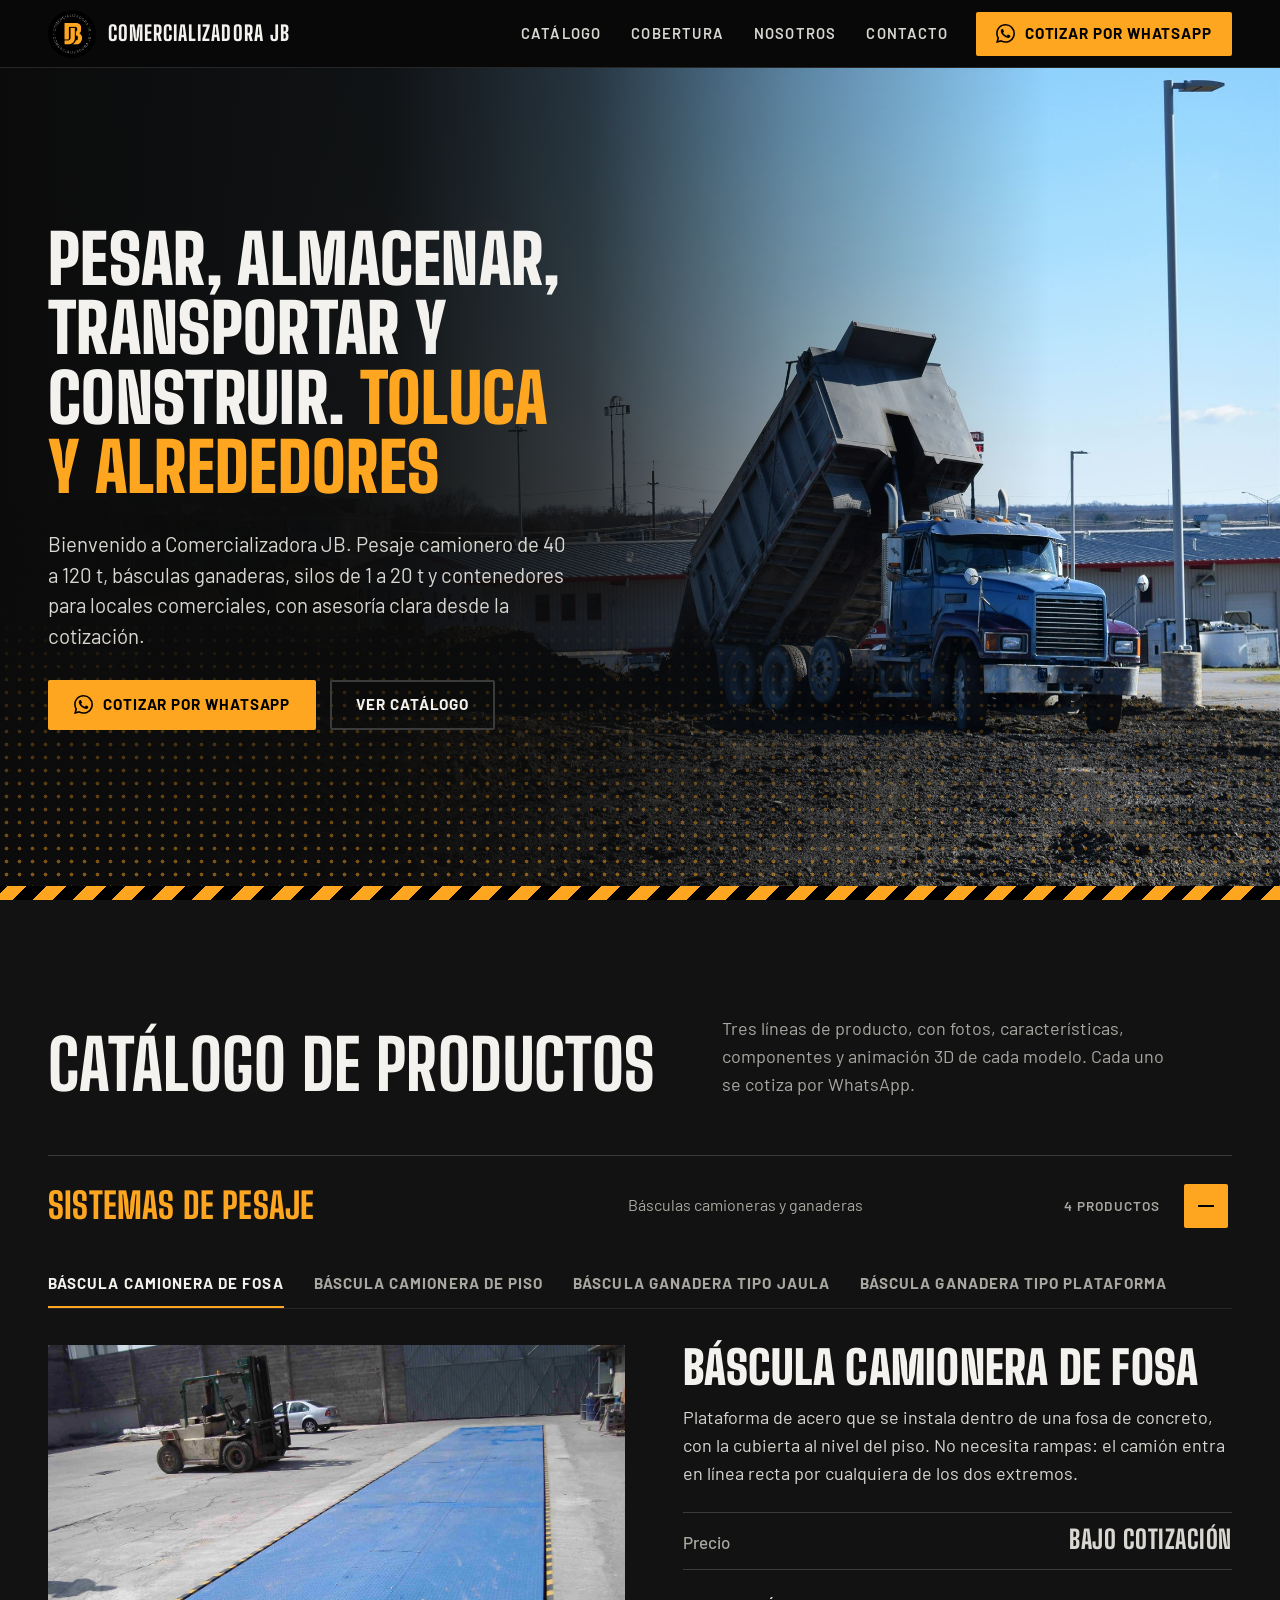
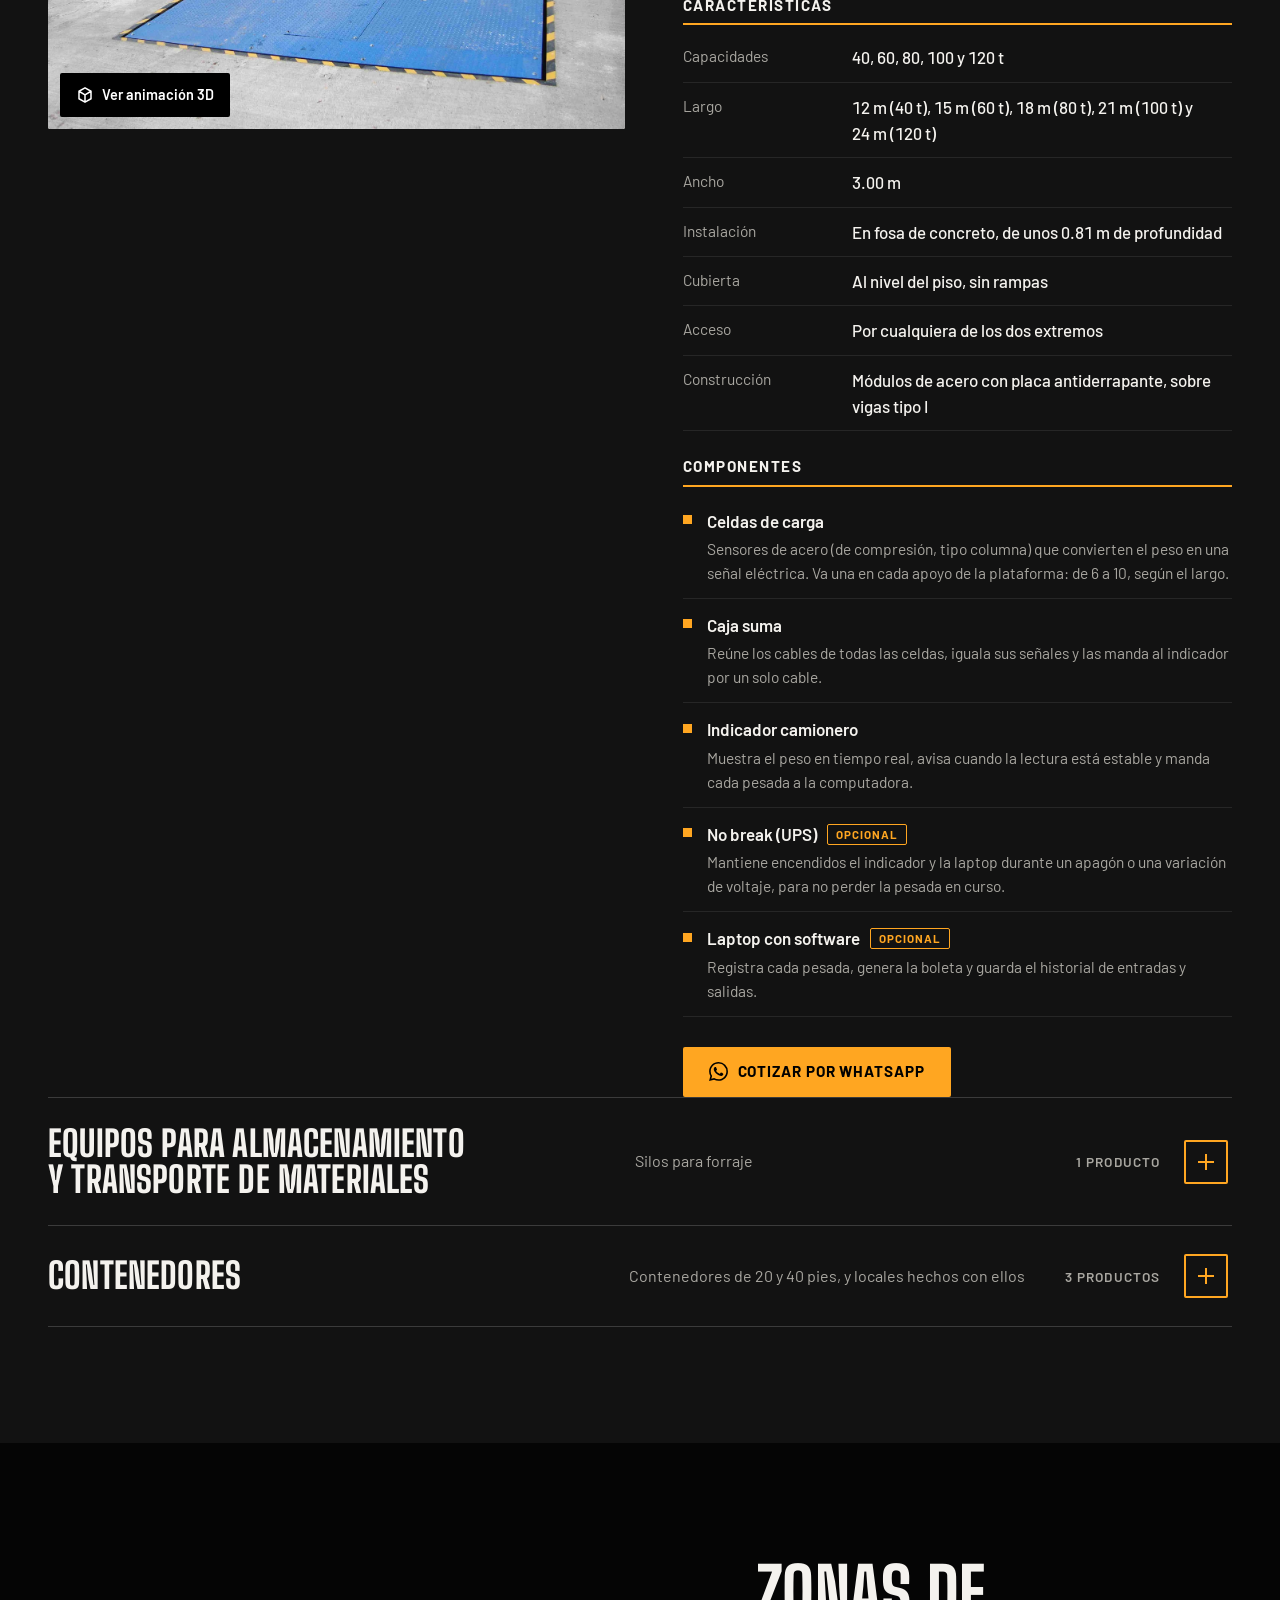
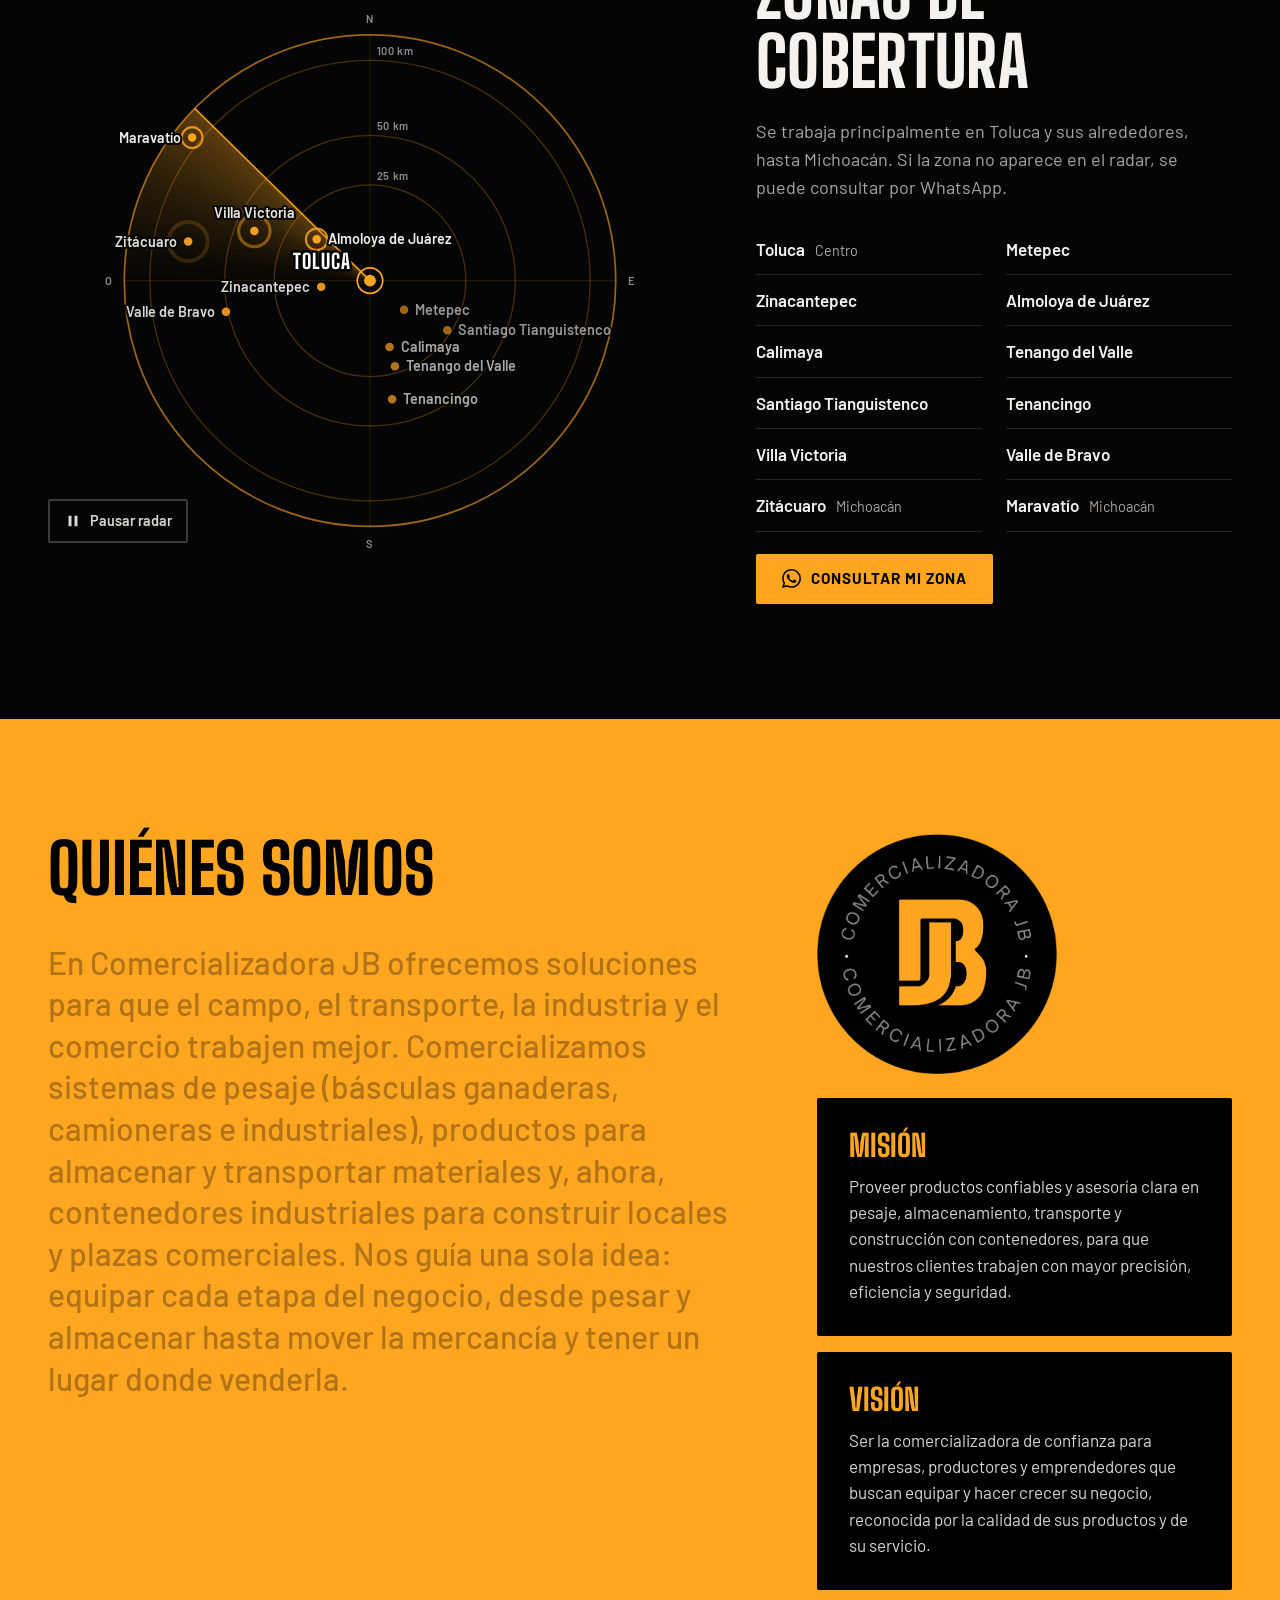
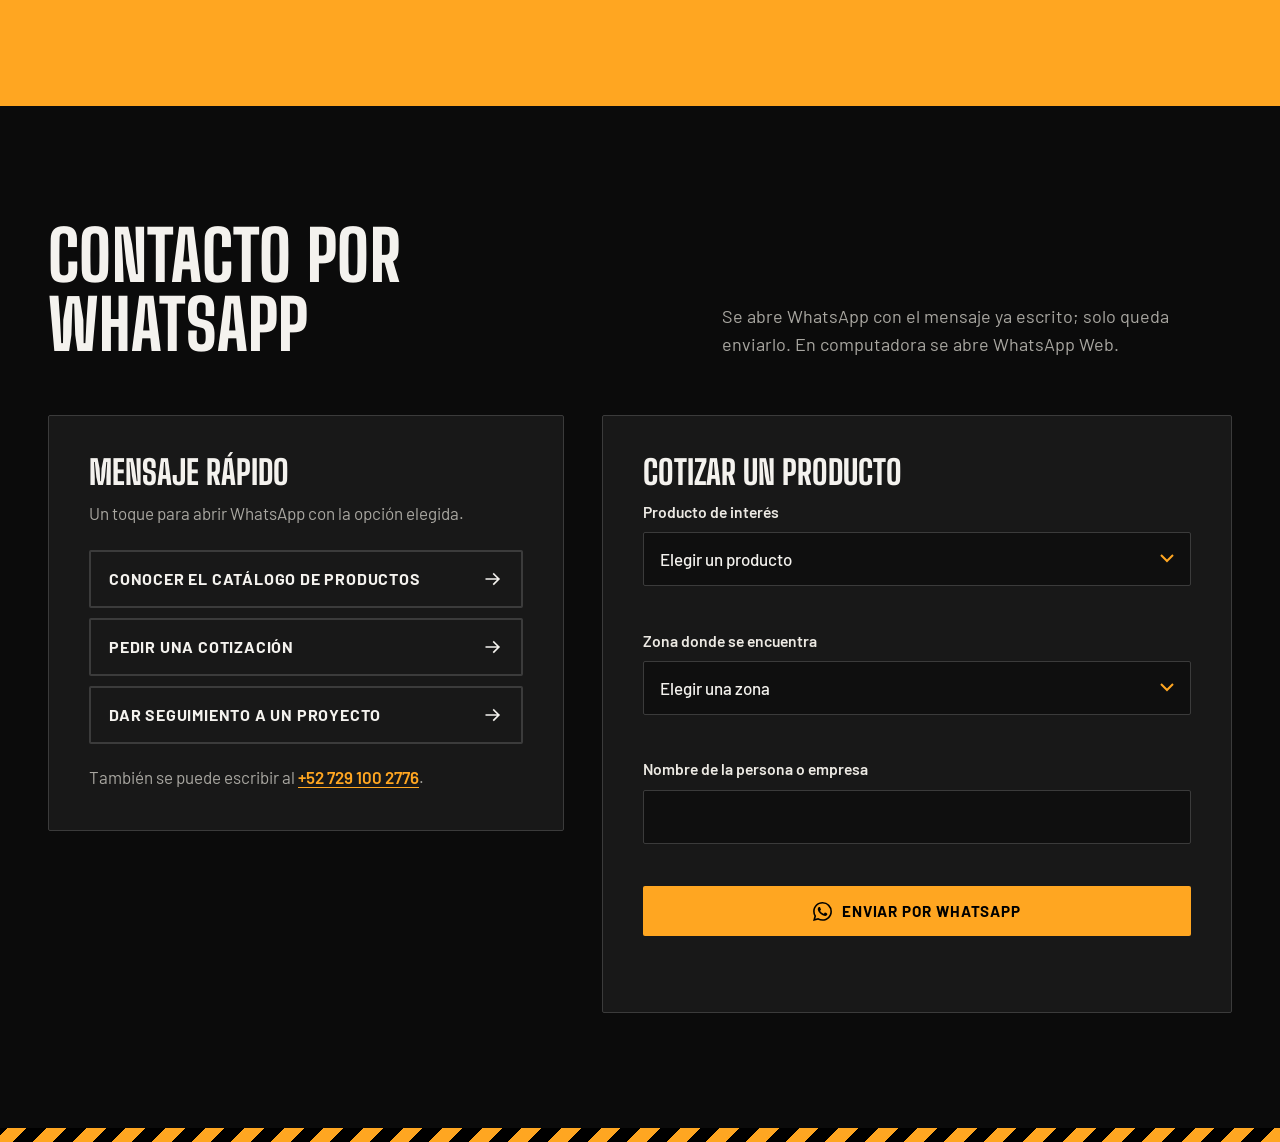
<file: index.html>
<!doctype html>
<html lang="es">
<head>
<meta charset="utf-8">
<meta name="viewport" content="width=device-width, initial-scale=1">
<title>Comercializadora JB: pesar, almacenar, transportar y construir en Toluca</title>
<meta name="description" content="Básculas camioneras y ganaderas, silos para forraje y contenedores para locales comerciales en Toluca y alrededores. Cotización por WhatsApp.">
<meta name="theme-color" content="#000000">
<meta property="og:type" content="website">
<meta property="og:title" content="Comercializadora JB: pesar, almacenar, transportar y construir en Toluca">
<meta property="og:description" content="Pesar, almacenar, transportar y construir en Toluca y alrededores: pesaje camionero de 40 a 120 t, básculas ganaderas, silos de 1 a 20 t y contenedores para locales comerciales.">
<link rel="icon" type="image/png" href="imagenes/favicon.png">
<link rel="apple-touch-icon" href="imagenes/apple-touch-icon.png">
<link rel="stylesheet" href="style.css">
</head>
<body>

<!-- Íconos del sitio: WhatsApp es el ícono oficial (Simple Icons); el resto son trazos propios de 2 px -->
<svg width="0" height="0" style="position:absolute" aria-hidden="true" focusable="false">
  <symbol id="i-wa" viewBox="0 0 24 24"><path fill="currentColor" d="M17.472 14.382c-.297-.149-1.758-.867-2.03-.967-.273-.099-.471-.148-.67.15-.197.297-.767.966-.94 1.164-.173.199-.347.223-.644.075-.297-.15-1.255-.463-2.39-1.475-.883-.788-1.48-1.761-1.653-2.059-.173-.297-.018-.458.13-.606.134-.133.298-.347.446-.52.149-.174.198-.298.298-.497.099-.198.05-.371-.025-.52-.075-.149-.669-1.612-.916-2.207-.242-.579-.487-.5-.669-.51-.173-.008-.371-.01-.57-.01-.198 0-.52.074-.792.372-.272.297-1.04 1.016-1.04 2.479 0 1.462 1.065 2.875 1.213 3.074.149.198 2.096 3.2 5.077 4.487.709.306 1.262.489 1.694.625.712.227 1.36.195 1.871.118.571-.085 1.758-.719 2.006-1.413.248-.694.248-1.289.173-1.413-.074-.124-.272-.198-.57-.347m-5.421 7.403h-.004a9.87 9.87 0 01-5.031-1.378l-.361-.214-3.741.982.998-3.648-.235-.374a9.86 9.86 0 01-1.51-5.26c.001-5.45 4.436-9.884 9.888-9.884 2.64 0 5.122 1.03 6.988 2.898a9.825 9.825 0 012.893 6.994c-.003 5.45-4.437 9.884-9.885 9.884m8.413-18.297A11.815 11.815 0 0012.05 0C5.495 0 .16 5.335.157 11.892c0 2.096.547 4.142 1.588 5.945L.057 24l6.305-1.654a11.882 11.882 0 005.683 1.448h.005c6.554 0 11.89-5.335 11.893-11.893a11.821 11.821 0 00-3.48-8.413Z"/></symbol>
  <symbol id="i-flecha" viewBox="0 0 24 24"><path fill="none" stroke="currentColor" stroke-width="2" stroke-linecap="square" d="M4 12h15M13 6l6 6-6 6"/></symbol>
  <symbol id="i-cubo" viewBox="0 0 24 24"><path fill="none" stroke="currentColor" stroke-width="2" stroke-linejoin="round" d="M12 2.5 20 7v10l-8 4.5L4 17V7l8-4.5ZM12 11.8 20 7M12 11.8V21.5M12 11.8 4 7"/></symbol>
  <symbol id="i-foto" viewBox="0 0 24 24"><path fill="none" stroke="currentColor" stroke-width="2" stroke-linejoin="round" d="M3 5h18v14H3V5ZM3 16.5l5-5 4 4 3-3 6 6"/><circle cx="16.5" cy="9.5" r="1.5" fill="currentColor"/></symbol>
  <symbol id="i-pantalla" viewBox="0 0 24 24"><path fill="none" stroke="currentColor" stroke-width="2" stroke-linecap="square" d="M4 9V4h5M20 9V4h-5M4 15v5h5M20 15v5h-5"/></symbol>
  <symbol id="i-pausa" viewBox="0 0 24 24"><path fill="currentColor" d="M6 5h4v14H6zM14 5h4v14h-4z"/></symbol>
  <symbol id="i-play" viewBox="0 0 24 24"><path fill="currentColor" d="M7 4.5v15l12-7.5-12-7.5Z"/></symbol>
</svg>

<a class="skip" href="#contenido">Saltar al contenido</a>

<header class="site-header" id="inicio-barra">
  <div class="header-in">
    <a class="brand" href="#inicio" aria-label="Comercializadora JB, ir al inicio">
      <img src="imagenes/logo.png" alt="" width="48" height="48">
      <span>Comercializadora JB</span>
    </a>
    <nav class="nav" id="nav" aria-label="Principal">
      <a href="#catalogo">Catálogo</a>
      <a href="#cobertura">Cobertura</a>
      <a href="#nosotros">Nosotros</a>
      <a href="#contacto">Contacto</a>
    </nav>
    <a class="btn btn--primary btn--header" data-wa="Hola, me interesa una cotización." href="https://wa.me/527291002776" aria-label="Cotizar por WhatsApp">
      <svg class="icon" aria-hidden="true"><use href="#i-wa"/></svg>
      <span class="btn__largo">Cotizar por WhatsApp</span><span class="btn__corto">WhatsApp</span>
    </a>
    <button class="menu-btn" id="menu-btn" type="button" aria-expanded="false" aria-controls="nav" aria-label="Abrir menú">
      <span></span><span></span><span></span>
    </button>
  </div>
</header>

<main id="contenido">

  <!-- 1. INICIO -->
  <section class="hero" id="inicio" aria-labelledby="t-inicio">
    <!-- Foto de fondo (camión de volteo descargando tierra, volteada en espejo) con degradado negro a la izquierda -->
    <div class="hero__fondo" aria-hidden="true">
      <img src="imagenes/portada-camion.jpg" srcset="imagenes/portada-camion-1200.jpg 1200w, imagenes/portada-camion.jpg 2400w"
           sizes="100vw" width="2400" height="1600" alt="" fetchpriority="high">
    </div>
    <div class="wrap hero__in">
      <div class="hero__copy">
        <h1 id="t-inicio" data-enter style="--i:0">Pesar, almacenar, transportar y construir. <span class="acento">Toluca y alrededores</span></h1>
        <p class="hero__lead" data-enter style="--i:1">Bienvenido a Comercializadora JB. Pesaje camionero de 40 a 120 t, básculas ganaderas, silos de 1 a 20 t y contenedores para locales comerciales, con asesoría clara desde la cotización.</p>
        <div class="hero__acciones" data-enter style="--i:2">
          <a class="btn btn--primary" data-wa="Hola, me interesa una cotización." href="https://wa.me/527291002776">
            <svg class="icon" aria-hidden="true"><use href="#i-wa"/></svg>Cotizar por WhatsApp
          </a>
          <a class="btn btn--ghost" href="#catalogo">Ver catálogo</a>
        </div>
      </div>
    </div>
  </section>
  <div class="hazard" aria-hidden="true"></div>

  <!-- 2. CATÁLOGO -->
  <section class="sec catalogo" id="catalogo" aria-labelledby="t-catalogo">
    <div class="wrap">
      <div class="sec__head">
        <h2 id="t-catalogo">Catálogo de productos</h2>
        <p>Tres líneas de producto, con fotos, características, componentes y animación 3D de cada modelo. Cada uno se cotiza por WhatsApp.</p>
      </div>
      <div class="acc-list" id="catalogo-lista"></div>
      <noscript><p class="aviso">El catálogo necesita JavaScript. Para ver los productos o cotizar, escribir por WhatsApp al <a href="https://wa.me/527291002776">+52 729 100 2776</a>.</p></noscript>
    </div>
  </section>

  <!-- 3. COBERTURA -->
  <section class="sec cobertura" id="cobertura" aria-labelledby="t-cobertura">
    <div class="wrap cobertura__grid">
      <div class="cobertura__radar">
        <svg id="radar" class="radar" viewBox="-380 -310 760 620" role="img"
             aria-label="Radar de cobertura con Toluca al centro y las zonas que se atienden alrededor"></svg>
        <button class="chip chip--ink" id="radar-pausa" type="button" aria-pressed="false">
          <svg class="icon" aria-hidden="true"><use href="#i-pausa"/></svg><span>Pausar radar</span>
        </button>
      </div>
      <div class="cobertura__texto">
        <h2 id="t-cobertura">Zonas de cobertura</h2>
        <p>Se trabaja principalmente en Toluca y sus alrededores, hasta Michoacán. Si la zona no aparece en el radar, se puede consultar por WhatsApp.</p>
        <ul class="zonas" id="zonas-lista"></ul>
        <a class="btn btn--primary" data-wa="Hola, quiero consultar si atienden mi zona." href="https://wa.me/527291002776">
          <svg class="icon" aria-hidden="true"><use href="#i-wa"/></svg>Consultar mi zona
        </a>
      </div>
    </div>
  </section>

  <!-- 4. QUIÉNES SOMOS -->
  <section class="sec nosotros" id="nosotros" aria-labelledby="t-nosotros">
    <div class="wrap nosotros__grid">
      <div class="nosotros__principal">
        <h2 id="t-nosotros">Quiénes somos</h2>
        <p class="statement" id="statement">En Comercializadora JB ofrecemos soluciones para que el campo, el transporte, la industria y el comercio trabajen mejor. Comercializamos sistemas de pesaje (básculas ganaderas, camioneras e industriales), productos para almacenar y transportar materiales y, ahora, contenedores industriales para construir locales y plazas comerciales. Nos guía una sola idea: equipar cada etapa del negocio, desde pesar y almacenar hasta mover la mercancía y tener un lugar donde venderla.</p>
      </div>
      <div class="nosotros__lateral">
        <img class="nosotros__logo" src="imagenes/logo.png" width="641" height="641" loading="lazy" alt="Logotipo de Comercializadora JB: círculo negro con las letras J y B en naranja">
        <div class="mv">
          <h3>Misión</h3>
          <p>Proveer productos confiables y asesoría clara en pesaje, almacenamiento, transporte y construcción con contenedores, para que nuestros clientes trabajen con mayor precisión, eficiencia y seguridad.</p>
        </div>
        <div class="mv">
          <h3>Visión</h3>
          <p>Ser la comercializadora de confianza para empresas, productores y emprendedores que buscan equipar y hacer crecer su negocio, reconocida por la calidad de sus productos y de su servicio.</p>
        </div>
      </div>
    </div>
  </section>

  <!-- 5. CONTACTO -->
  <section class="sec contacto" id="contacto" aria-labelledby="t-contacto">
    <div class="wrap">
      <div class="sec__head">
        <h2 id="t-contacto">Contacto por WhatsApp</h2>
        <p>Se abre WhatsApp con el mensaje ya escrito; solo queda enviarlo. En computadora se abre WhatsApp Web.</p>
      </div>
      <div class="contacto__grid">
        <div class="panel panel--rapido">
          <h3>Mensaje rápido</h3>
          <p>Un toque para abrir WhatsApp con la opción elegida.</p>
          <div class="rapidos" id="rapidos"></div>
          <p class="numero">También se puede escribir al <a data-wa="" href="https://wa.me/527291002776">+52 729 100 2776</a>.</p>
        </div>
        <form class="panel panel--form" id="form-contacto" novalidate>
          <h3>Cotizar un producto</h3>
          <div class="field">
            <label for="f-producto">Producto de interés</label>
            <select id="f-producto" name="producto" required aria-describedby="e-producto"></select>
            <p class="error" id="e-producto" aria-live="polite"></p>
          </div>
          <div class="field">
            <label for="f-zona">Zona donde se encuentra</label>
            <select id="f-zona" name="zona" required aria-describedby="e-zona"></select>
            <p class="error" id="e-zona" aria-live="polite"></p>
          </div>
          <div class="field">
            <label for="f-nombre">Nombre de la persona o empresa</label>
            <input id="f-nombre" name="nombre" type="text" autocomplete="name" required aria-describedby="e-nombre">
            <p class="error" id="e-nombre" aria-live="polite"></p>
          </div>
          <button class="btn btn--primary btn--bloque" type="submit">
            <svg class="icon" aria-hidden="true"><use href="#i-wa"/></svg>Enviar por WhatsApp
          </button>
          <p class="form-estado" id="form-estado" role="status" aria-live="polite"></p>
        </form>
      </div>
    </div>
  </section>
  <div class="hazard" aria-hidden="true"></div>
</main>

<!-- Visor de pantalla completa para las animaciones 3D -->
<dialog class="visor" id="visor" aria-labelledby="visor-titulo">
  <div class="visor__barra">
    <p class="visor__titulo" id="visor-titulo"></p>
    <button class="chip chip--claro" id="visor-cerrar" type="button">Cerrar</button>
  </div>
  <iframe class="visor__frame" id="visor-frame" title="Animación 3D en pantalla completa" allow="fullscreen"></iframe>
</dialog>

<script src="data/sitio.js"></script>
<script src="data/productos.js"></script>
<script src="script.js"></script>
</body>
</html>
</file>
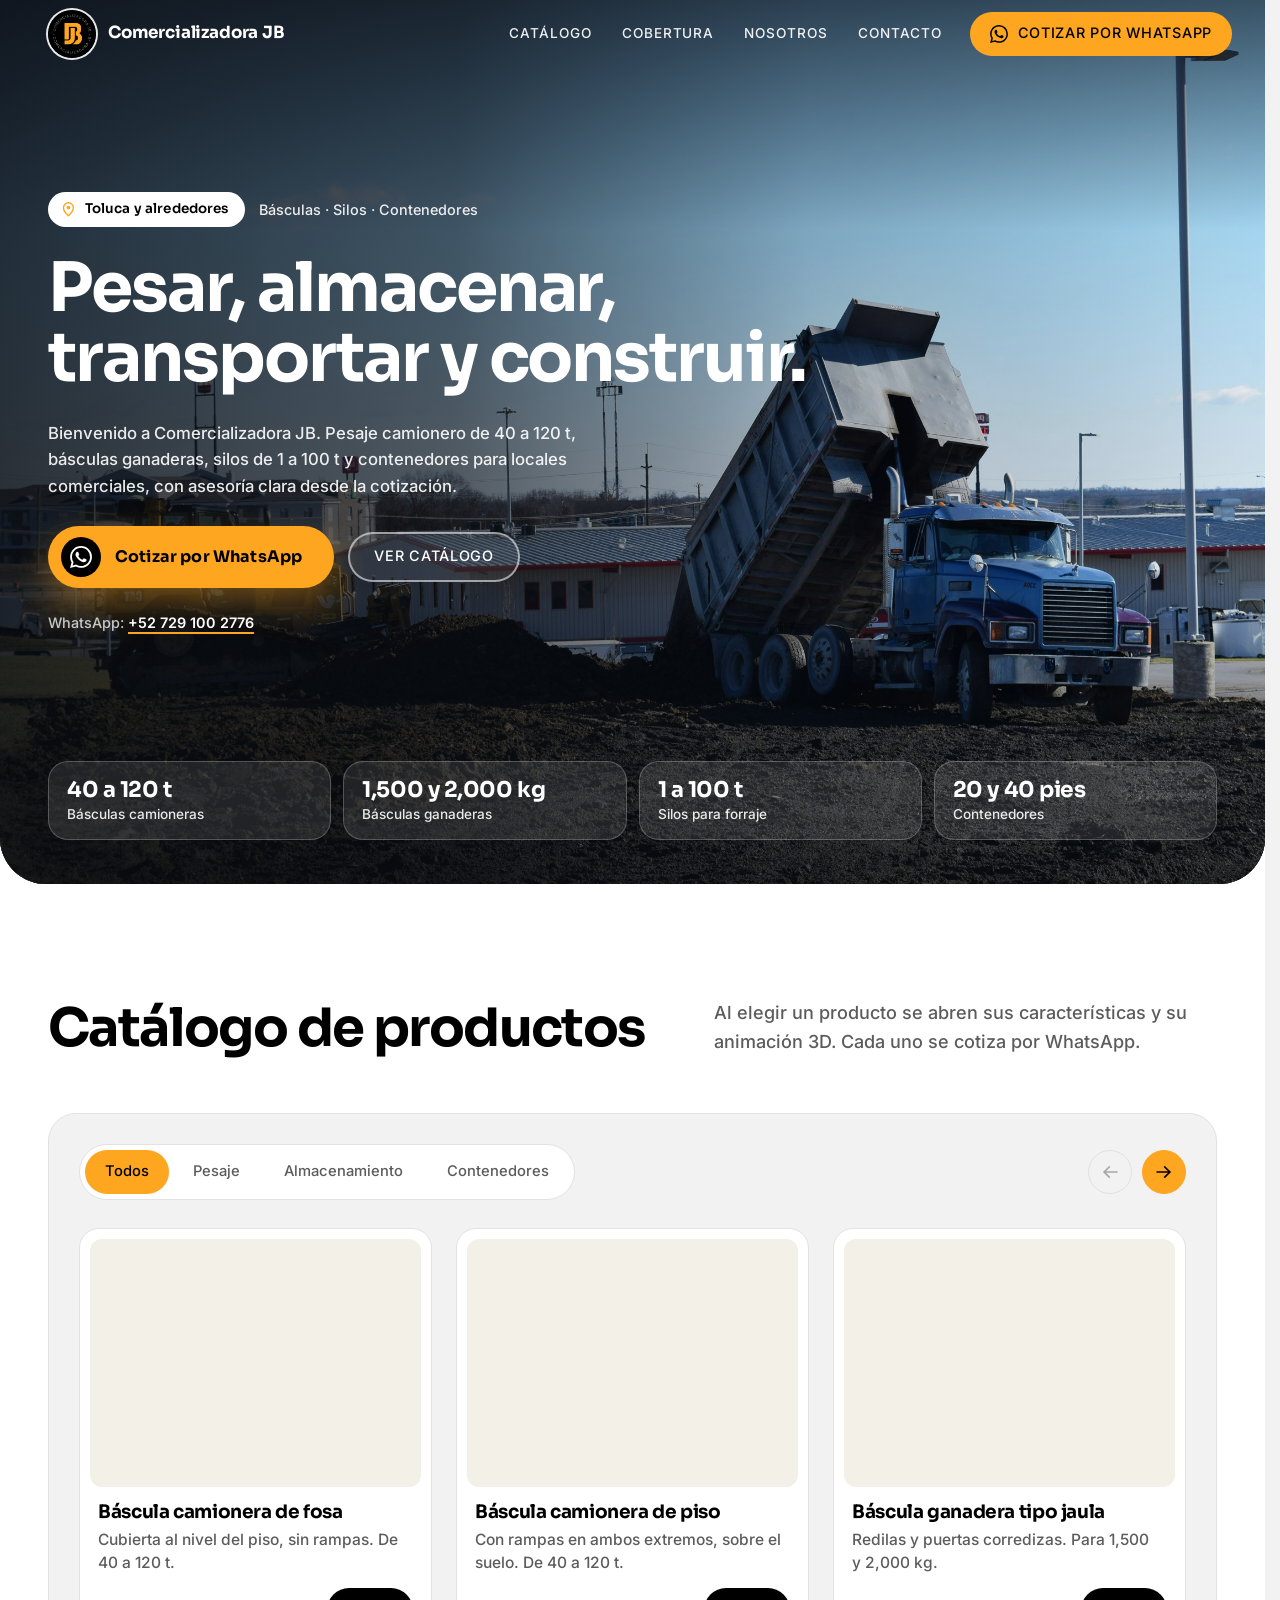
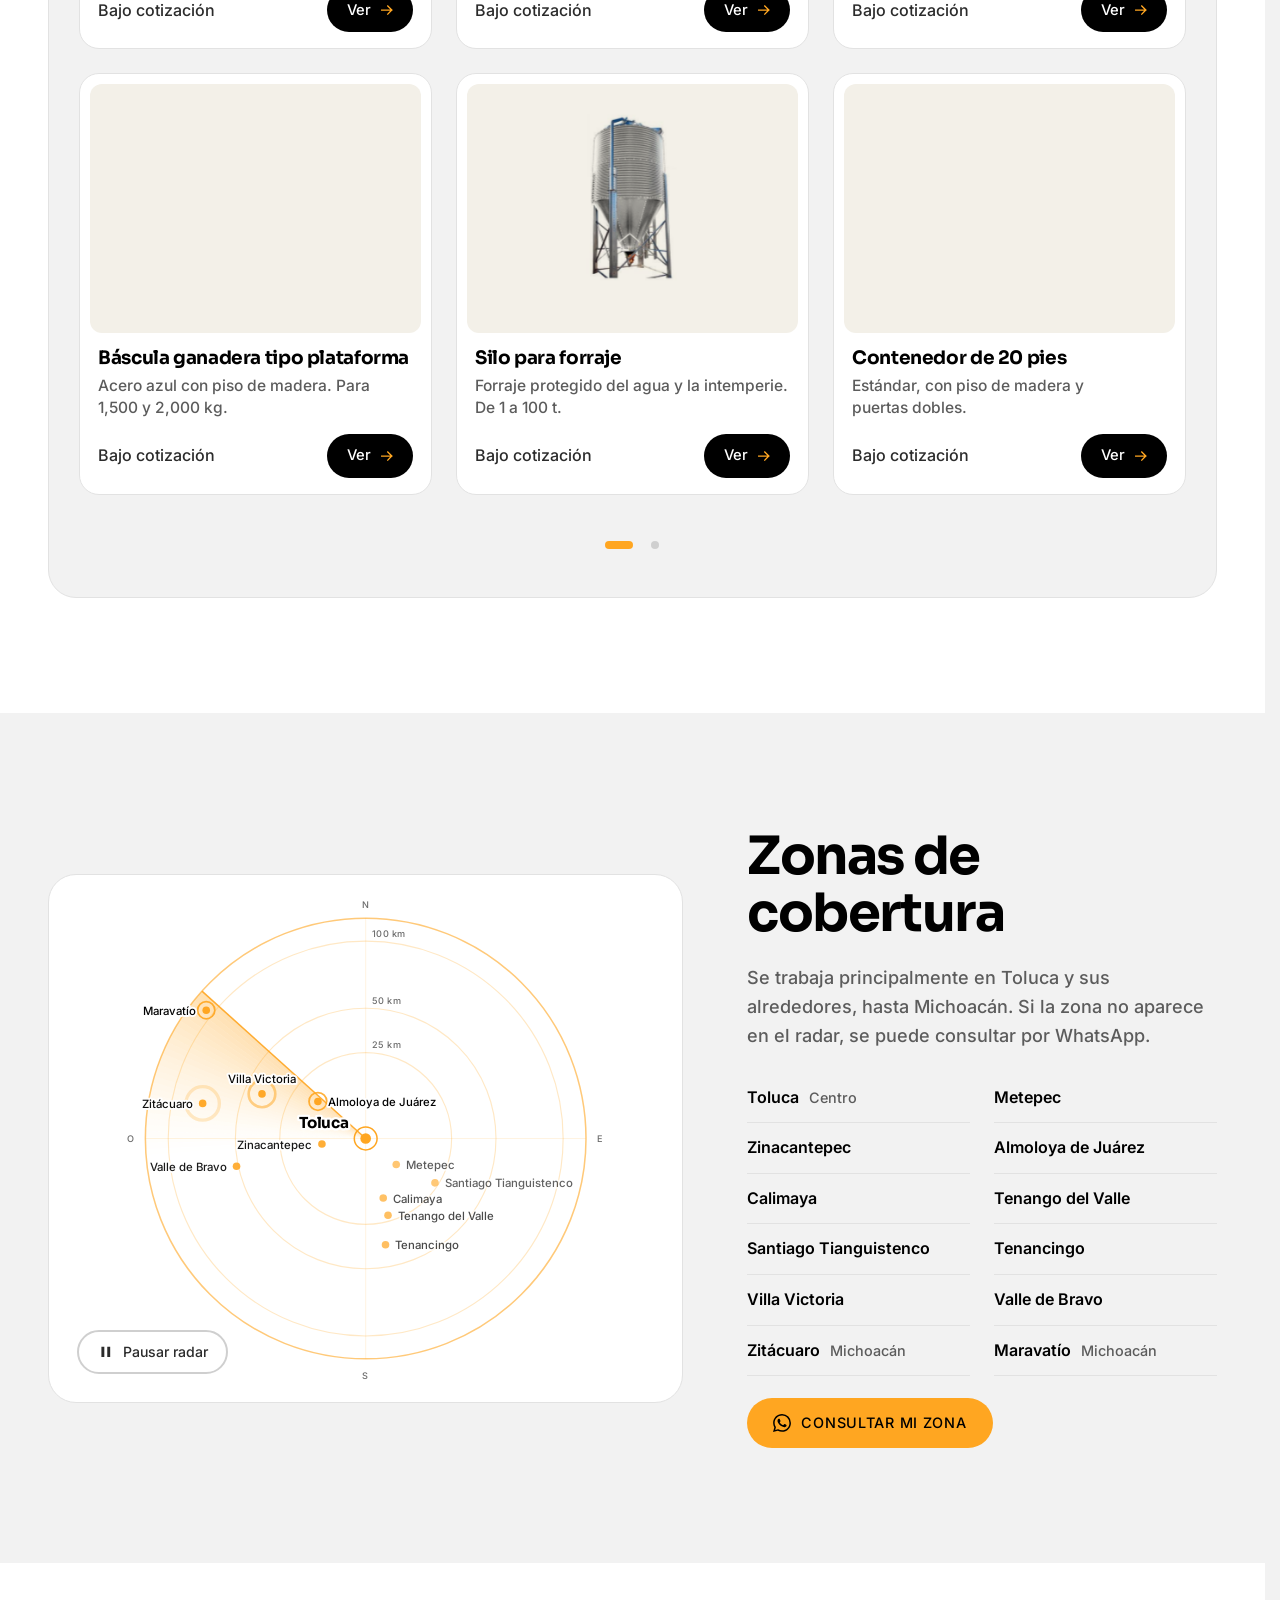
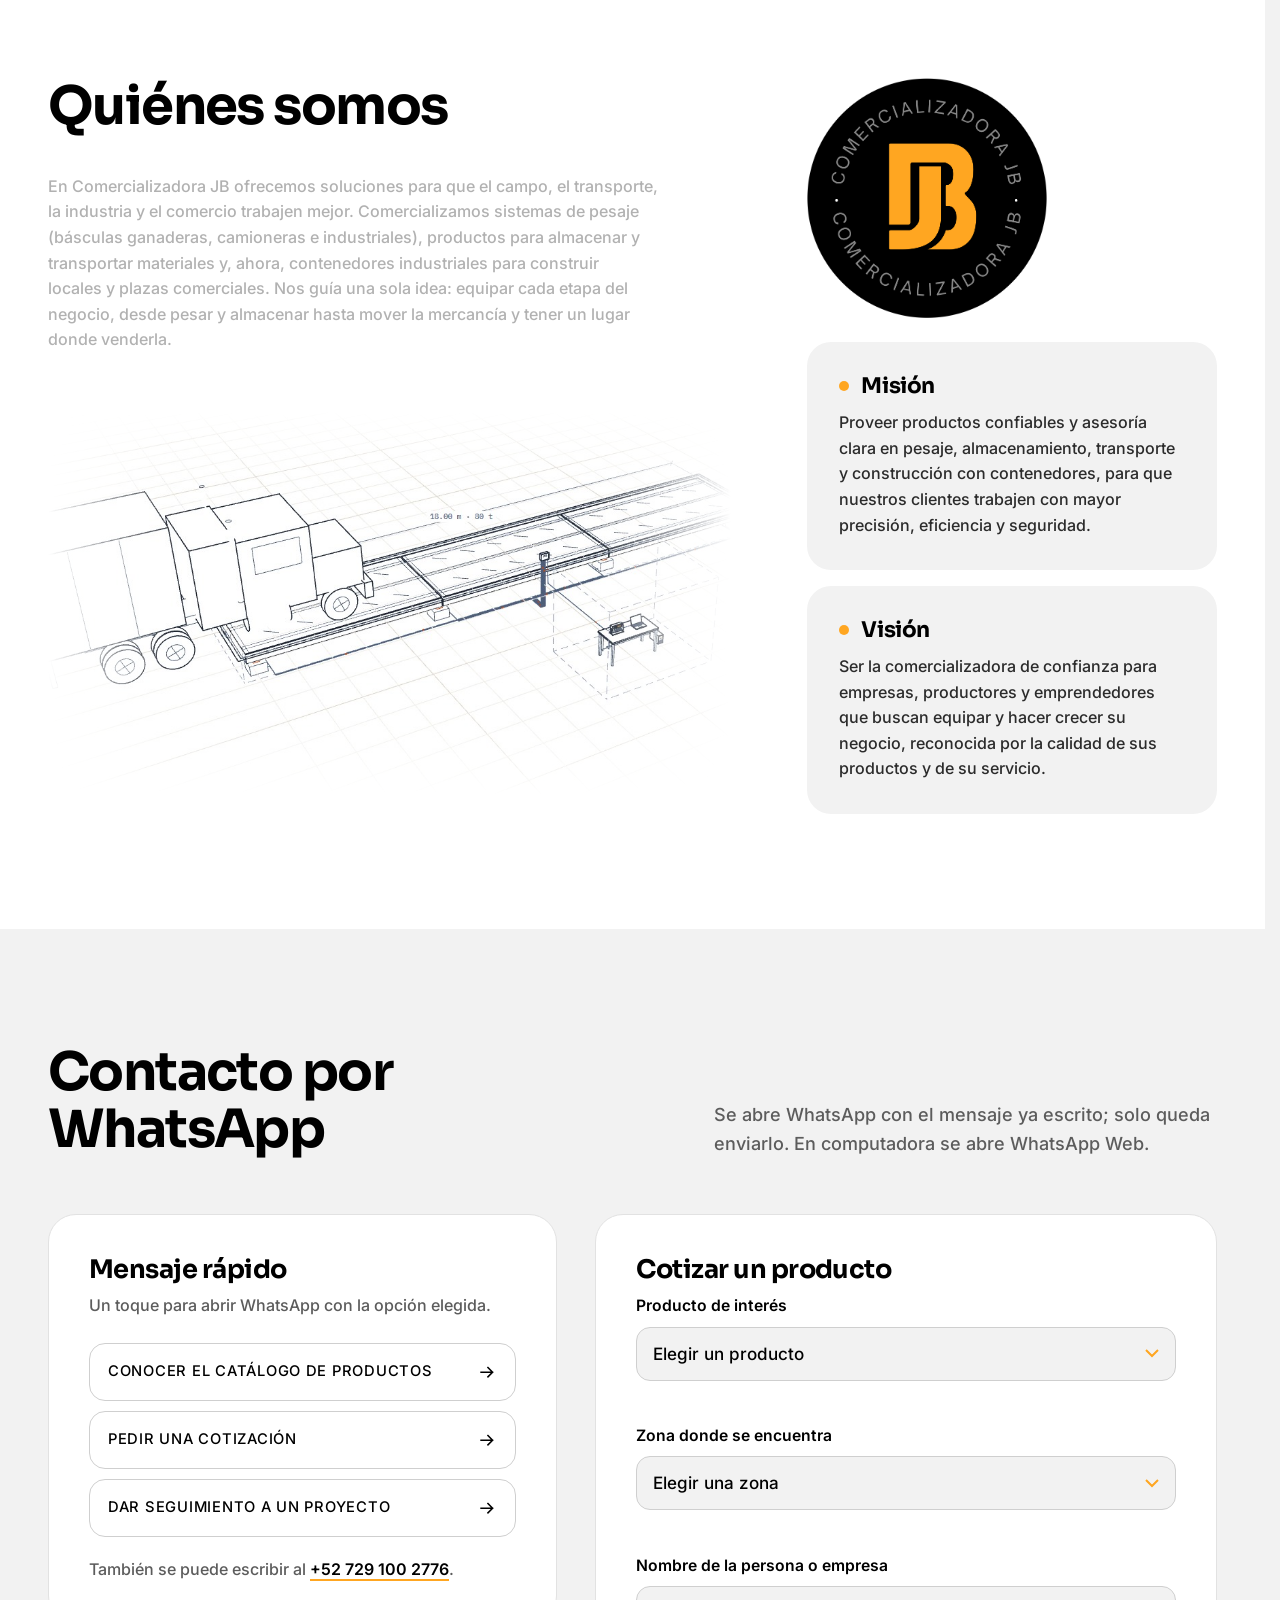
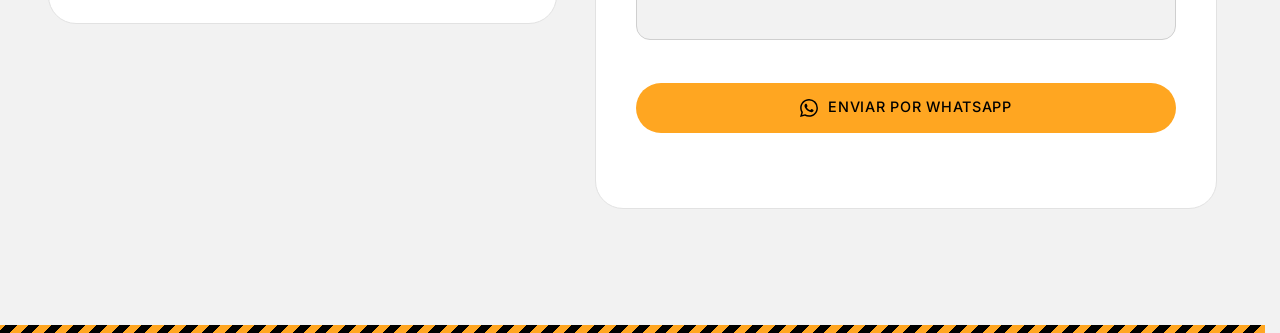
<file: para-github/index.html>
<!doctype html>
<html lang="es">
<head>
<meta charset="utf-8">
<meta name="viewport" content="width=device-width, initial-scale=1">
<title>Comercializadora JB: pesar, almacenar, transportar y construir en Toluca</title>
<meta name="description" content="Básculas camioneras y ganaderas, silos para forraje y contenedores para locales comerciales en Toluca y alrededores. Cotización por WhatsApp.">
<meta name="theme-color" content="#000000">
<meta property="og:type" content="website">
<meta property="og:title" content="Comercializadora JB: pesar, almacenar, transportar y construir en Toluca">
<meta property="og:description" content="Pesar, almacenar, transportar y construir en Toluca y alrededores: pesaje camionero de 40 a 120 t, básculas ganaderas, silos de 1 a 100 t y contenedores para locales comerciales.">
<link rel="icon" type="image/png" href="imagenes/favicon.png">
<link rel="apple-touch-icon" href="imagenes/apple-touch-icon.png">
<script>document.documentElement.classList.add('js')</script>
<link rel="stylesheet" href="style.css">
</head>
<body class="tema-gris">

<!-- Íconos del sitio: WhatsApp es el ícono oficial (Simple Icons); el resto son trazos propios de 2 px -->
<svg width="0" height="0" style="position:absolute" aria-hidden="true" focusable="false">
  <symbol id="i-wa" viewBox="0 0 24 24"><path fill="currentColor" d="M17.472 14.382c-.297-.149-1.758-.867-2.03-.967-.273-.099-.471-.148-.67.15-.197.297-.767.966-.94 1.164-.173.199-.347.223-.644.075-.297-.15-1.255-.463-2.39-1.475-.883-.788-1.48-1.761-1.653-2.059-.173-.297-.018-.458.13-.606.134-.133.298-.347.446-.52.149-.174.198-.298.298-.497.099-.198.05-.371-.025-.52-.075-.149-.669-1.612-.916-2.207-.242-.579-.487-.5-.669-.51-.173-.008-.371-.01-.57-.01-.198 0-.52.074-.792.372-.272.297-1.04 1.016-1.04 2.479 0 1.462 1.065 2.875 1.213 3.074.149.198 2.096 3.2 5.077 4.487.709.306 1.262.489 1.694.625.712.227 1.36.195 1.871.118.571-.085 1.758-.719 2.006-1.413.248-.694.248-1.289.173-1.413-.074-.124-.272-.198-.57-.347m-5.421 7.403h-.004a9.87 9.87 0 01-5.031-1.378l-.361-.214-3.741.982.998-3.648-.235-.374a9.86 9.86 0 01-1.51-5.26c.001-5.45 4.436-9.884 9.888-9.884 2.64 0 5.122 1.03 6.988 2.898a9.825 9.825 0 012.893 6.994c-.003 5.45-4.437 9.884-9.885 9.884m8.413-18.297A11.815 11.815 0 0012.05 0C5.495 0 .16 5.335.157 11.892c0 2.096.547 4.142 1.588 5.945L.057 24l6.305-1.654a11.882 11.882 0 005.683 1.448h.005c6.554 0 11.89-5.335 11.893-11.893a11.821 11.821 0 00-3.48-8.413Z"/></symbol>
  <symbol id="i-flecha" viewBox="0 0 24 24"><path fill="none" stroke="currentColor" stroke-width="2" stroke-linecap="square" d="M4 12h15M13 6l6 6-6 6"/></symbol>
  <symbol id="i-cubo" viewBox="0 0 24 24"><path fill="none" stroke="currentColor" stroke-width="2" stroke-linejoin="round" d="M12 2.5 20 7v10l-8 4.5L4 17V7l8-4.5ZM12 11.8 20 7M12 11.8V21.5M12 11.8 4 7"/></symbol>
  <symbol id="i-foto" viewBox="0 0 24 24"><path fill="none" stroke="currentColor" stroke-width="2" stroke-linejoin="round" d="M3 5h18v14H3V5ZM3 16.5l5-5 4 4 3-3 6 6"/><circle cx="16.5" cy="9.5" r="1.5" fill="currentColor"/></symbol>
  <symbol id="i-pantalla" viewBox="0 0 24 24"><path fill="none" stroke="currentColor" stroke-width="2" stroke-linecap="square" d="M4 9V4h5M20 9V4h-5M4 15v5h5M20 15v5h-5"/></symbol>
  <symbol id="i-pausa" viewBox="0 0 24 24"><path fill="currentColor" d="M6 5h4v14H6zM14 5h4v14h-4z"/></symbol>
  <symbol id="i-play" viewBox="0 0 24 24"><path fill="currentColor" d="M7 4.5v15l12-7.5-12-7.5Z"/></symbol>
  <symbol id="i-pin" viewBox="0 0 24 24"><path fill="none" stroke="currentColor" stroke-width="2" stroke-linejoin="round" d="M12 21s-7-6.1-7-11.5a7 7 0 0 1 14 0C19 14.9 12 21 12 21Z"/><circle cx="12" cy="9.5" r="2.6" fill="currentColor"/></symbol>
  <symbol id="i-cerrar" viewBox="0 0 24 24"><path fill="none" stroke="currentColor" stroke-width="2" stroke-linecap="square" d="M5 5l14 14M19 5L5 19"/></symbol>
</svg>

<a class="skip" href="#contenido">Saltar al contenido</a>

<header class="site-header tema-blanco" id="inicio-barra">
  <div class="header-in">
    <a class="brand" href="#inicio" aria-label="Comercializadora JB, ir al inicio">
      <img src="imagenes/logo.png" alt="" width="48" height="48">
      <span>Comercializadora JB</span>
    </a>
    <nav class="nav" id="nav" aria-label="Principal">
      <a href="#catalogo">Catálogo</a>
      <a href="#cobertura">Cobertura</a>
      <a href="#nosotros">Nosotros</a>
      <a href="#contacto">Contacto</a>
    </nav>
    <a class="btn btn--primary btn--header" data-wa="Hola, me interesa una cotización." href="https://wa.me/527291002776" aria-label="Cotizar por WhatsApp">
      <svg class="icon" aria-hidden="true"><use href="#i-wa"/></svg>
      <span class="btn__largo">Cotizar por WhatsApp</span><span class="btn__corto">WhatsApp</span>
    </a>
    <button class="menu-btn" id="menu-btn" type="button" aria-expanded="false" aria-controls="nav" aria-label="Abrir menú">
      <span></span><span></span><span></span>
    </button>
  </div>
</header>

<main id="contenido">

  <!-- 1. INICIO -->
  <section class="hero" id="inicio" aria-labelledby="t-inicio">
    <!-- Foto de fondo (camión de volteo descargando tierra, volteada en espejo) con sombra a la izquierda para el texto -->
    <div class="hero__fondo" aria-hidden="true">
      <img src="imagenes/portada-camion.jpg" srcset="imagenes/portada-camion-1200.jpg 1200w, imagenes/portada-camion.jpg 2400w"
           sizes="100vw" width="2400" height="1600" alt="" fetchpriority="high">
    </div>
    <div class="wrap hero__in">
      <div class="hero__copy">
        <div class="hero__etiquetas" data-enter style="--i:0">
          <span class="hero__pill"><svg class="icon" aria-hidden="true"><use href="#i-pin"/></svg>Toluca y alrededores</span>
          <span class="hero__linea">Básculas · Silos · Contenedores</span>
        </div>
        <h1 id="t-inicio" data-enter style="--i:1">Pesar, almacenar, transportar y construir.</h1>
        <p class="hero__lead" data-enter style="--i:2">Bienvenido a Comercializadora JB. Pesaje camionero de 40 a 120 t, básculas ganaderas, silos de 1 a 100 t y contenedores para locales comerciales, con asesoría clara desde la cotización.</p>
        <div class="hero__acciones" data-enter style="--i:3">
          <a class="btn btn--wa" data-wa="Hola, me interesa una cotización." href="https://wa.me/527291002776">
            <span class="btn__ico"><svg class="icon" aria-hidden="true"><use href="#i-wa"/></svg></span>Cotizar por WhatsApp
          </a>
          <a class="btn btn--ghost" href="#catalogo">Ver catálogo</a>
        </div>
        <p class="hero__tel" data-enter style="--i:4">WhatsApp: <a data-wa="" href="https://wa.me/527291002776">+52 729 100 2776</a></p>
      </div>
      <ul class="hero__datos" data-enter style="--i:5" aria-label="Productos en cifras">
        <li><strong>40 a 120 t</strong><span>Básculas camioneras</span></li>
        <li><strong>1,500 y 2,000 kg</strong><span>Básculas ganaderas</span></li>
        <li><strong>1 a 100 t</strong><span>Silos para forraje</span></li>
        <li><strong>20 y 40 pies</strong><span>Contenedores</span></li>
      </ul>
    </div>
  </section>

  <!-- 2. CATÁLOGO -->
  <section class="sec catalogo tema-blanco" id="catalogo" aria-labelledby="t-catalogo">
    <div class="wrap">
      <div class="sec__head">
        <h2 id="t-catalogo">Catálogo de productos</h2>
        <p>Al elegir un producto se abren sus características y su animación 3D. Cada uno se cotiza por WhatsApp.</p>
      </div>
      <div id="catalogo-lista"></div>
      <noscript><p class="aviso">El catálogo necesita JavaScript. Para ver los productos o cotizar, escribir por WhatsApp al <a href="https://wa.me/527291002776">+52 729 100 2776</a>.</p></noscript>
    </div>
  </section>

  <!-- 3. COBERTURA -->
  <section class="sec cobertura tema-gris" id="cobertura" aria-labelledby="t-cobertura">
    <div class="wrap cobertura__grid">
      <div class="cobertura__radar">
        <svg id="radar" class="radar" viewBox="-380 -310 760 620" role="img"
             aria-label="Radar de cobertura con Toluca al centro y las zonas que se atienden alrededor"></svg>
        <button class="chip chip--ink" id="radar-pausa" type="button" aria-pressed="false">
          <svg class="icon" aria-hidden="true"><use href="#i-pausa"/></svg><span>Pausar radar</span>
        </button>
      </div>
      <div class="cobertura__texto">
        <h2 id="t-cobertura">Zonas de cobertura</h2>
        <p>Se trabaja principalmente en Toluca y sus alrededores, hasta Michoacán. Si la zona no aparece en el radar, se puede consultar por WhatsApp.</p>
        <ul class="zonas" id="zonas-lista"></ul>
        <a class="btn btn--primary" data-wa="Hola, quiero consultar si atienden mi zona." href="https://wa.me/527291002776">
          <svg class="icon" aria-hidden="true"><use href="#i-wa"/></svg>Consultar mi zona
        </a>
      </div>
    </div>
  </section>

  <!-- 4. QUIÉNES SOMOS -->
  <section class="sec nosotros tema-blanco" id="nosotros" aria-labelledby="t-nosotros">
    <div class="wrap nosotros__grid">
      <div class="nosotros__principal">
        <h2 id="t-nosotros">Quiénes somos</h2>
        <p class="statement" id="statement">En Comercializadora JB ofrecemos soluciones para que el campo, el transporte, la industria y el comercio trabajen mejor. Comercializamos sistemas de pesaje (básculas ganaderas, camioneras e industriales), productos para almacenar y transportar materiales y, ahora, contenedores industriales para construir locales y plazas comerciales. Nos guía una sola idea: equipar cada etapa del negocio, desde pesar y almacenar hasta mover la mercancía y tener un lugar donde venderla.</p>
        <!-- Captura de la animación 3D de la báscula camionera (tema papel), con el papel pasado a blanco para que se funda con el naranja -->
        <figure class="nosotros__figura">
          <img src="imagenes/animacion-bascula.jpg" width="1130" height="565" loading="lazy"
               alt="Dibujo en líneas, tomado de la animación 3D, de una báscula camionera de fosa con un camión entrando a la plataforma, la caseta de control y el cableado">
        </figure>
      </div>
      <div class="nosotros__lateral">
        <img class="nosotros__logo" src="imagenes/logo.png" width="641" height="641" loading="lazy" alt="Logotipo de Comercializadora JB: círculo negro con las letras J y B en naranja">
        <div class="mv">
          <h3>Misión</h3>
          <p>Proveer productos confiables y asesoría clara en pesaje, almacenamiento, transporte y construcción con contenedores, para que nuestros clientes trabajen con mayor precisión, eficiencia y seguridad.</p>
        </div>
        <div class="mv">
          <h3>Visión</h3>
          <p>Ser la comercializadora de confianza para empresas, productores y emprendedores que buscan equipar y hacer crecer su negocio, reconocida por la calidad de sus productos y de su servicio.</p>
        </div>
      </div>
    </div>
  </section>

  <!-- 5. CONTACTO -->
  <section class="sec contacto tema-gris" id="contacto" aria-labelledby="t-contacto">
    <div class="wrap">
      <div class="sec__head">
        <h2 id="t-contacto">Contacto por WhatsApp</h2>
        <p>Se abre WhatsApp con el mensaje ya escrito; solo queda enviarlo. En computadora se abre WhatsApp Web.</p>
      </div>
      <div class="contacto__grid">
        <div class="panel panel--rapido">
          <h3>Mensaje rápido</h3>
          <p>Un toque para abrir WhatsApp con la opción elegida.</p>
          <div class="rapidos" id="rapidos"></div>
          <p class="numero">También se puede escribir al <a data-wa="" href="https://wa.me/527291002776">+52 729 100 2776</a>.</p>
        </div>
        <form class="panel panel--form" id="form-contacto" novalidate>
          <h3>Cotizar un producto</h3>
          <div class="field">
            <label for="f-producto">Producto de interés</label>
            <select id="f-producto" name="producto" required aria-describedby="e-producto"></select>
            <p class="error" id="e-producto" aria-live="polite"></p>
          </div>
          <div class="field">
            <label for="f-zona">Zona donde se encuentra</label>
            <select id="f-zona" name="zona" required aria-describedby="e-zona"></select>
            <p class="error" id="e-zona" aria-live="polite"></p>
          </div>
          <div class="field">
            <label for="f-nombre">Nombre de la persona o empresa</label>
            <input id="f-nombre" name="nombre" type="text" autocomplete="name" required aria-describedby="e-nombre">
            <p class="error" id="e-nombre" aria-live="polite"></p>
          </div>
          <button class="btn btn--primary btn--bloque" type="submit">
            <svg class="icon" aria-hidden="true"><use href="#i-wa"/></svg>Enviar por WhatsApp
          </button>
          <p class="form-estado" id="form-estado" role="status" aria-live="polite"></p>
        </form>
      </div>
    </div>
  </section>
  <div class="hazard" aria-hidden="true"></div>
</main>

<!-- Ventana del producto: animación 3D, foto original y datos técnicos (el contenido lo arma script.js) -->
<dialog class="modal tema-gris" id="producto" aria-labelledby="producto-nombre"></dialog>

<!-- Visor de pantalla completa para las animaciones 3D -->
<dialog class="visor" id="visor" aria-labelledby="visor-titulo">
  <div class="visor__barra">
    <p class="visor__titulo" id="visor-titulo"></p>
    <button class="chip chip--claro" id="visor-cerrar" type="button">Cerrar</button>
  </div>
  <iframe class="visor__frame" id="visor-frame" title="Animación 3D en pantalla completa" allow="fullscreen"></iframe>
</dialog>

<script src="data/sitio.js"></script>
<script src="data/productos.js"></script>
<script src="script.js"></script>
</body>
</html>
</file>
<file: style.css>
/* ==========================================================================
   Comercializadora JB: estilos
   Mundo visual: placa industrial. Negro y naranja de la marca, tipografía
   condensada de señalización, líneas finas, franjas de seguridad y planos
   en papel para las animaciones 3D.
   ========================================================================== */

/* ---------- Tipografías (autoalojadas) ---------- */
@font-face{
  font-family:'Big Shoulders Display';
  src:url('fuentes/BigShouldersDisplay-variable.woff2') format('woff2');
  font-weight:700 900; font-style:normal; font-display:swap;
}
@font-face{font-family:'Barlow';src:url('fuentes/Barlow-400.woff2') format('woff2');font-weight:400;font-style:normal;font-display:swap}
@font-face{font-family:'Barlow';src:url('fuentes/Barlow-500.woff2') format('woff2');font-weight:500;font-style:normal;font-display:swap}
@font-face{font-family:'Barlow';src:url('fuentes/Barlow-600.woff2') format('woff2');font-weight:600;font-style:normal;font-display:swap}
@font-face{font-family:'Barlow';src:url('fuentes/Barlow-700.woff2') format('woff2');font-weight:700;font-style:normal;font-display:swap}

/* ---------- Tokens ---------- */
:root{
  --orange:#ffa621;
  --orange-hi:#ffb94a;
  --black:#000;
  --ground:#0b0b0b;
  --ground-2:#121212;
  --ground-3:#050505;
  --plate:#181818;
  --line:#262626;
  --line-2:#3b3b3b;
  --text:#f4f2ee;
  --soft:#d9d7d1;
  --muted:#a9a7a1;
  --paper:#f3f0e8;
  --danger:#ff8c7d;

  --font-display:'Big Shoulders Display','Arial Narrow',sans-serif;
  --font-body:'Barlow',system-ui,'Segoe UI',sans-serif;

  --ease:cubic-bezier(.23,1,.32,1);
  --header-h:68px;
  --gutter:clamp(20px,4vw,48px);
  --wrap:min(1200px, 100% - var(--gutter)*2);
  --radius:2px;
  --hazard:repeating-linear-gradient(-45deg,var(--orange) 0 14px,#000 14px 28px);
}

/* ---------- Base ---------- */
*,*::before,*::after{box-sizing:border-box}
html{
  scroll-behavior:smooth;
  scroll-padding-top:calc(var(--header-h) + 12px);
  -webkit-text-size-adjust:100%;
  scrollbar-color:#3d3d3d var(--ground);
  background:var(--ground);
}
html.sin-scroll{overflow:hidden}
body{
  margin:0;
  background:var(--ground);
  color:var(--text);
  font:400 1.0625rem/1.55 var(--font-body);
  -webkit-font-smoothing:antialiased;
  text-rendering:optimizeLegibility;
}
img,svg{display:block;max-width:100%}
a{color:inherit}
p{margin:0}
h1,h2,h3,h4,h5{margin:0;font-weight:800;text-wrap:balance}
button,input,select{font:inherit;color:inherit}
::selection{background:var(--orange);color:#000}
:focus-visible{outline:3px solid var(--orange);outline-offset:3px}
[hidden]{display:none!important}

.wrap{width:var(--wrap);margin-inline:auto}
.icon{width:1.25em;height:1.25em;flex:none}

.skip{
  position:absolute;left:12px;top:-60px;z-index:100;
  padding:12px 18px;background:var(--orange);color:#000;font-weight:700;text-decoration:none;
  transition:top .15s var(--ease);
}
.skip:focus{top:12px}

/* ---------- Botones ---------- */
.btn{
  display:inline-flex;align-items:center;justify-content:center;gap:10px;
  min-height:50px;padding:0 24px;
  border:2px solid transparent;border-radius:var(--radius);
  font:700 .95rem/1 var(--font-body);text-transform:uppercase;letter-spacing:.06em;text-decoration:none;white-space:nowrap;
  cursor:pointer;-webkit-tap-highlight-color:transparent;
  transition:background-color .18s ease,border-color .18s ease,color .18s ease,transform .18s var(--ease);
}
.btn:active{transform:scale(.97)}
.btn--primary{background:var(--orange);color:#000}
.btn--ghost{border-color:var(--line-2);color:var(--text);background:transparent}
.btn--bloque{width:100%}
.btn--header{min-height:44px;padding:0 18px}
.btn__corto{display:none}
@media (hover:hover) and (pointer:fine){
  .btn--primary:hover{background:var(--orange-hi);transform:translateY(-1px)}
  .btn--primary:active{transform:scale(.97)}
  .btn--ghost:hover{border-color:var(--orange);color:var(--orange)}
}

/* ---------- Encabezado ---------- */
.site-header{
  position:sticky;top:0;z-index:50;height:var(--header-h);
  background:#080808;border-bottom:1px solid var(--line);
}
.header-in{width:var(--wrap);height:100%;margin-inline:auto;display:flex;align-items:center;gap:28px}
.brand{display:flex;align-items:center;gap:12px;margin-right:auto;text-decoration:none;min-width:0}
.brand img{width:48px;height:48px;flex:none}
.brand span{
  font:800 1.3rem/1 var(--font-display);text-transform:uppercase;letter-spacing:.05em;white-space:nowrap;
}
.nav{display:flex;gap:30px}
.nav a{
  position:relative;padding:10px 0;
  font:600 .92rem/1 var(--font-body);text-transform:uppercase;letter-spacing:.08em;text-decoration:none;color:var(--soft);
  transition:color .18s ease;
}
.nav a::after{
  content:'';position:absolute;left:0;right:0;bottom:2px;height:2px;background:var(--orange);
  transform:scaleX(0);transform-origin:left;transition:transform .28s var(--ease);
}
@media (hover:hover) and (pointer:fine){
  .nav a:hover{color:#fff}
  .nav a:hover::after{transform:scaleX(1)}
}
.menu-btn{
  display:none;width:48px;height:48px;padding:0;border:2px solid var(--line-2);border-radius:var(--radius);
  background:transparent;cursor:pointer;flex-direction:column;align-items:center;justify-content:center;gap:5px;
  transition:border-color .18s ease,transform .18s var(--ease);
}
.menu-btn:active{transform:scale(.97)}
.menu-btn span{width:22px;height:2px;background:var(--text);transition:transform .25s var(--ease),opacity .2s ease}
.nav-open .menu-btn{border-color:var(--orange)}
.nav-open .menu-btn span:nth-child(1){transform:translateY(7px) rotate(45deg)}
.nav-open .menu-btn span:nth-child(2){opacity:0}
.nav-open .menu-btn span:nth-child(3){transform:translateY(-7px) rotate(-45deg)}

/* ---------- Titulares ---------- */
h1,h2,h3,h4{font-family:var(--font-display);text-transform:uppercase}
h1{font-size:clamp(2.6rem,5.3vw,4.7rem);line-height:1.02;font-weight:900;letter-spacing:.005em}
h2{font-size:clamp(2.5rem,5.4vw,4.4rem);line-height:1;font-weight:800;letter-spacing:.005em}
.acento{color:var(--orange)}

/* ---------- Inicio ---------- */
.hero{
  position:relative;isolation:isolate;overflow:clip;
  min-height:calc(100svh - var(--header-h) - 14px);
  display:flex;align-items:center;
  padding-block:clamp(32px,5vw,64px);
  background:var(--ground);
}
.hero__in{position:relative}
.hero__copy{display:grid;gap:28px;align-content:center;max-width:524px}
.hero__lead{max-width:50ch;font-size:clamp(1.1rem,1.6vw,1.3rem);line-height:1.5;color:var(--soft)}
.hero__acciones{display:flex;flex-wrap:wrap;gap:14px}

/* Foto de fondo a todo el ancho, con degradado de negro (izquierda, donde va el texto) a transparente (derecha) */
.hero__fondo{position:absolute;inset:0;z-index:-1;background:var(--ground);overflow:hidden}
.hero__fondo img{
  position:absolute;inset:0;width:100%;height:100%;
  object-fit:cover;object-position:50% 100%;
}
.hero__fondo::before{
  content:'';position:absolute;inset:0;z-index:1;
  background:linear-gradient(90deg,
    var(--ground) 0%,
    rgba(11,11,11,.96) 30%,
    rgba(11,11,11,.78) 46%,
    rgba(11,11,11,.38) 62%,
    rgba(11,11,11,0) 82%);
}
/* Puntos de trama naranja en la parte baja, como en la captura de referencia */
.hero__fondo::after{
  content:'';position:absolute;left:0;right:0;bottom:0;height:34%;z-index:2;
  background-image:radial-gradient(circle,var(--orange) 0 1.7px,transparent 2.2px);
  background-size:13px 13px;
  opacity:.5;
  -webkit-mask-image:linear-gradient(to top,#000 0%,transparent 100%);
  mask-image:linear-gradient(to top,#000 0%,transparent 100%);
}

.hazard{height:14px;background:var(--hazard)}

/* ---------- Secciones ---------- */
.sec{padding-block:clamp(64px,9vw,120px)}
.sec__head{
  display:grid;grid-template-columns:minmax(0,1.1fr) minmax(0,.9fr);gap:clamp(20px,4vw,56px);align-items:end;
  margin-bottom:clamp(32px,5vw,56px);
}
.sec__head p{max-width:46ch;font-size:1.125rem;color:var(--muted)}

/* ---------- Catálogo ---------- */
.catalogo{background:var(--ground-2)}
.acc{border-top:1px solid var(--line-2)}
.acc:last-child{border-bottom:1px solid var(--line-2)}
.acc__titulo{font-family:var(--font-body);text-transform:none;font-weight:400}
.acc__btn{
  width:100%;display:grid;grid-template-columns:minmax(0,1.35fr) minmax(0,1fr) auto 48px;gap:8px 24px;align-items:center;
  padding:28px 0;border:0;background:none;text-align:left;cursor:pointer;-webkit-tap-highlight-color:transparent;
}
.acc__nombre{
  font:800 clamp(1.5rem,2.8vw,2.3rem)/1 var(--font-display);text-transform:uppercase;letter-spacing:.005em;
  transition:color .2s ease;text-wrap:balance;
}
.acc__resumen{color:var(--muted);font-size:1rem}
.acc__meta{color:var(--muted);font:600 .85rem/1 var(--font-body);text-transform:uppercase;letter-spacing:.08em;white-space:nowrap}
.acc__icono{
  position:relative;width:44px;height:44px;border:2px solid var(--orange);border-radius:var(--radius);
  transition:background-color .2s ease,transform .25s var(--ease);
}
.acc__icono::before,.acc__icono::after{
  content:'';position:absolute;left:50%;top:50%;width:16px;height:2px;margin:-1px 0 0 -8px;background:var(--orange);
  transition:transform .3s var(--ease),background-color .2s ease;
}
.acc__icono::after{transform:rotate(90deg)}
.acc[data-open="true"] .acc__icono{background:var(--orange)}
.acc[data-open="true"] .acc__icono::before,.acc[data-open="true"] .acc__icono::after{background:#000}
.acc[data-open="true"] .acc__icono::after{transform:rotate(0)}
.acc[data-open="true"] .acc__nombre{color:var(--orange)}
.acc__btn:active .acc__icono{transform:scale(.94)}
@media (hover:hover) and (pointer:fine){
  .acc__btn:hover .acc__nombre{color:var(--orange)}
  .acc__btn:hover .acc__icono{background:var(--orange)}
  .acc__btn:hover .acc__icono::before,.acc__btn:hover .acc__icono::after{background:#000}
}

.acc__panel{display:grid;grid-template-rows:0fr;grid-template-columns:minmax(0,1fr);transition:grid-template-rows .5s var(--ease)}
.acc[data-open="true"] .acc__panel{grid-template-rows:1fr}
.acc__inner{overflow:clip;min-height:0;min-width:0}
.acc__inner > :first-child{margin-top:4px}
.acc__inner > :last-child{margin-bottom:clamp(36px,5vw,60px)}

.tabs{
  display:flex;gap:4px 30px;overflow-x:auto;margin:0 0 clamp(24px,3vw,36px);
  border-bottom:1px solid var(--line);scrollbar-width:none;
}
.tabs::-webkit-scrollbar{display:none}
.tab{
  position:relative;flex:none;min-height:48px;padding:0;border:0;background:none;cursor:pointer;
  color:var(--muted);font:700 .95rem/1 var(--font-body);text-transform:uppercase;letter-spacing:.07em;
  transition:color .2s ease;
}
.tab::after{
  content:'';position:absolute;left:0;right:0;bottom:-1px;height:3px;background:var(--orange);
  transform:scaleX(0);transform-origin:left;transition:transform .3s var(--ease);
}
.tab[aria-selected="true"]{color:var(--text)}
.tab[aria-selected="true"]::after{transform:scaleX(1)}
@media (hover:hover) and (pointer:fine){.tab:hover{color:var(--text)}}

/* Ficha de producto */
.ficha{
  display:grid;grid-template-columns:minmax(0,1.05fr) minmax(0,1fr);
  gap:clamp(24px,4.5vw,64px);align-items:start;
}
@media (prefers-reduced-motion:no-preference){
  .ficha.entra{animation:entra .45s var(--ease) both}
}
@keyframes entra{from{opacity:0;transform:translateY(12px)}}

.ficha__media{
  position:relative;aspect-ratio:var(--ratio,4/3);background:var(--paper);overflow:hidden;border-radius:var(--radius);
}
.ficha__foto,.ficha__anim{position:absolute;inset:0}
.ficha__foto img{
  width:100%;height:100%;object-fit:cover;
  transition:transform .6s var(--ease);
}
.ficha__foto img[data-ajuste="contain"]{object-fit:contain;mix-blend-mode:multiply;padding:4%}
@media (hover:hover) and (pointer:fine){
  .ficha__media:hover .ficha__foto img{transform:scale(1.025)}
}
.ficha__anim iframe{width:100%;height:100%;border:0;background:var(--paper)}
.media-tools{
  position:absolute;left:12px;right:12px;bottom:12px;z-index:2;
  display:flex;flex-wrap:wrap;gap:8px;align-items:center;pointer-events:none;
}
.media-tools > *{pointer-events:auto}
.media-tools .thumbs{margin-left:auto}

.chip{
  display:inline-flex;align-items:center;gap:8px;min-height:44px;padding:0 14px;
  border:2px solid var(--black);border-radius:var(--radius);background:var(--black);color:#fff;
  font:600 .9rem/1 var(--font-body);cursor:pointer;-webkit-tap-highlight-color:transparent;
  transition:background-color .18s ease,color .18s ease,border-color .18s ease,transform .18s var(--ease);
}
.chip:active{transform:scale(.97)}
.chip[aria-pressed="true"]{background:var(--orange);border-color:var(--orange);color:#000}
.chip--ink{background:transparent;border-color:var(--line-2);color:var(--soft)}
.chip--claro{background:#fff;border-color:#fff;color:#000}
@media (hover:hover) and (pointer:fine){
  .chip:not([aria-pressed="true"]):hover{border-color:var(--orange);color:var(--orange)}
  .chip--claro:hover{background:var(--orange)!important;border-color:var(--orange)!important;color:#000!important}
}
.thumbs{display:flex;gap:6px}
.thumbs button{
  width:60px;height:44px;padding:0;border:2px solid #fff;border-radius:var(--radius);background:#000;overflow:hidden;cursor:pointer;
  opacity:.85;transition:opacity .18s ease,border-color .18s ease,transform .18s var(--ease);
}
.thumbs button:active{transform:scale(.97)}
.thumbs button[aria-current="true"]{border-color:var(--orange);opacity:1}
.thumbs img{width:100%;height:100%;object-fit:cover}

.ficha__nombre{font-size:clamp(2rem,3.6vw,3rem);line-height:.98;font-weight:900;letter-spacing:.005em}
.ficha__desc{margin-top:14px;font-size:1.125rem;color:var(--soft);max-width:58ch}
.precio{
  display:flex;align-items:baseline;justify-content:space-between;gap:16px;margin:24px 0 8px;
  padding:14px 0;border-block:1px solid var(--line-2);
}
.precio span{color:var(--muted);font-weight:500}
.precio strong{font:800 1.6rem/1 var(--font-display);text-transform:uppercase;letter-spacing:.02em}
.precio strong.sin-precio{color:var(--soft)}
.sub{
  margin:28px 0 8px;padding-bottom:10px;border-bottom:2px solid var(--orange);
  font:700 .95rem/1 var(--font-body);text-transform:uppercase;letter-spacing:.1em;color:var(--text);
}
.specs{margin:0;display:grid}
.specs > div{
  display:grid;grid-template-columns:minmax(120px,.4fr) 1fr;gap:6px 18px;padding:11px 0;border-bottom:1px solid var(--line);
}
.specs dt{color:var(--muted);font-size:.97rem}
.specs dd{margin:0;font-weight:500;font-variant-numeric:tabular-nums}
.comps{list-style:none;margin:0;padding:0}
.comps li{position:relative;padding:13px 0 13px 24px;border-bottom:1px solid var(--line)}
.comps li::before{content:'';position:absolute;left:0;top:1.28rem;width:9px;height:9px;background:var(--orange)}
.comps strong{font-weight:600}
.comps p{margin-top:3px;color:var(--muted);font-size:.97rem}
.tag-opc{
  display:inline-block;margin-left:10px;padding:2px 8px;border:1px solid var(--orange);border-radius:var(--radius);
  color:var(--orange);font:700 .72rem/1.3 var(--font-body);text-transform:uppercase;letter-spacing:.09em;vertical-align:2px;
}
.ficha__acciones{margin-top:30px;display:flex;flex-wrap:wrap;gap:12px}

/* ---------- Cobertura (radar) ---------- */
.cobertura{background:var(--ground-3)}
.cobertura__grid{display:grid;grid-template-columns:minmax(0,1.15fr) minmax(0,.85fr);gap:clamp(28px,5vw,72px);align-items:center}
.cobertura__radar{position:relative}
.radar{width:100%;height:auto;overflow:visible}
.cobertura__radar .chip{position:absolute;left:0;bottom:0}
.cobertura__texto{display:grid;gap:22px;justify-items:start}
.cobertura__texto p{color:var(--muted);font-size:1.125rem;max-width:44ch}
.zonas{list-style:none;margin:0;padding:0;width:100%;display:grid;grid-template-columns:1fr 1fr;gap:0 24px}
.zonas li{
  display:flex;flex-wrap:wrap;align-items:baseline;gap:0 10px;padding:12px 0;border-bottom:1px solid var(--line);
  transition:border-color .2s ease;
}
.zonas li strong{font-weight:600}
.zonas li span{color:var(--muted);font-size:.9rem}
.zonas li.hl{border-color:var(--orange)}
.zonas li.hl strong{color:var(--orange)}

.r-ring{fill:none;stroke:#ffa621;stroke-opacity:.26;stroke-width:1.5}
.r-ring--borde{stroke-opacity:.6;stroke-width:2}
.r-axis{stroke:#ffa621;stroke-opacity:.18;stroke-width:1}
.r-texto{fill:#8f8d87;font:600 13px var(--font-body);letter-spacing:.06em}
.r-sweep{pointer-events:none}
.blip{transition:opacity .15s linear}
.blip__dot{fill:var(--orange)}
.blip__halo{fill:none;stroke:var(--orange);stroke-width:2;transform-box:fill-box;transform-origin:center}
.blip__label{fill:var(--text);font:600 17px var(--font-body);paint-order:stroke;stroke:#050505;stroke-width:5px;stroke-linejoin:round}
.blip.hl .blip__dot{r:8}
.blip.hl .blip__label{fill:var(--orange);font-weight:700}
.centro__dot{fill:var(--orange)}
.centro__aro{fill:none;stroke:var(--orange);stroke-width:2}
.centro__label{fill:#fff;font:800 24px var(--font-display);text-transform:uppercase;letter-spacing:.05em;paint-order:stroke;stroke:#050505;stroke-width:6px;stroke-linejoin:round}

/* ---------- Quiénes somos ---------- */
.nosotros{background:var(--orange);color:#000}
.nosotros :focus-visible{outline-color:#000}
.nosotros__grid{display:grid;grid-template-columns:minmax(0,1.25fr) minmax(0,.75fr);gap:clamp(32px,6vw,88px);align-items:start}
.nosotros__principal{display:grid;gap:clamp(24px,3vw,40px)}
.statement{font:500 clamp(1.35rem,2.5vw,2.05rem)/1.3 var(--font-body);text-wrap:pretty}
.statement .w{opacity:.3;transition:opacity .3s ease}
.statement .w.on{opacity:1}
.nosotros__lateral{display:grid;gap:16px}
.nosotros__logo{width:min(240px,60%);height:auto;margin-bottom:8px}
.mv{background:#000;color:var(--text);padding:clamp(22px,3vw,32px);border-radius:var(--radius)}
.mv h3{font-size:1.9rem;line-height:1;font-weight:800;color:var(--orange);margin-bottom:12px}
.mv p{color:var(--soft)}

/* ---------- Contacto ---------- */
.contacto{background:var(--ground)}
.contacto__grid{display:grid;grid-template-columns:minmax(0,.9fr) minmax(0,1.1fr);gap:clamp(20px,3vw,40px);align-items:start}
.panel{background:var(--plate);border:1px solid var(--line-2);border-radius:var(--radius);padding:clamp(22px,3.4vw,40px)}
.panel h3{font-size:2.1rem;line-height:1;font-weight:800;margin-bottom:10px}
.panel > p{color:var(--muted)}
.rapidos{display:grid;gap:10px;margin:24px 0 20px}
.rapido{
  display:flex;align-items:center;justify-content:space-between;gap:16px;min-height:58px;padding:0 18px;
  border:2px solid var(--line-2);border-radius:var(--radius);text-decoration:none;
  font:700 1rem/1.2 var(--font-body);text-transform:uppercase;letter-spacing:.05em;
  transition:background-color .18s ease,border-color .18s ease,color .18s ease,transform .18s var(--ease);
}
.rapido:active{transform:scale(.98)}
.rapido .icon{transition:transform .25s var(--ease)}
@media (hover:hover) and (pointer:fine){
  .rapido:hover{background:var(--orange);border-color:var(--orange);color:#000;transform:translateY(-2px)}
  .rapido:hover .icon{transform:translateX(4px)}
  .rapido:active{transform:scale(.98)}
}
.numero a{color:var(--orange);font-weight:600;text-underline-offset:3px}

.field{display:grid;gap:8px;margin-bottom:14px}
label{font-weight:600;font-size:.98rem;color:#ece9e3}
input,select{
  width:100%;height:54px;padding:0 16px;border:1.5px solid var(--line-2);border-radius:var(--radius);
  background:#0f0f0f;color:var(--text);font:500 1.0625rem var(--font-body);
  transition:border-color .18s ease,box-shadow .18s ease;
}
select{
  appearance:none;-webkit-appearance:none;padding-right:44px;cursor:pointer;
  background-image:url("data:image/svg+xml;utf8,<svg xmlns='http://www.w3.org/2000/svg' width='14' height='9' viewBox='0 0 14 9'><path d='M1 1l6 6 6-6' fill='none' stroke='%23ffa621' stroke-width='2'/></svg>");
  background-repeat:no-repeat;background-position:right 16px center;
}
input:focus,select:focus{outline:none;border-color:var(--orange);box-shadow:0 0 0 3px rgba(255,166,33,.28)}
input[aria-invalid="true"],select[aria-invalid="true"]{border-color:var(--danger)}
.error{min-height:1.4em;color:var(--danger);font-size:.92rem}
.form-estado{margin-top:14px;min-height:1.4em;color:var(--soft);font-size:.98rem}
.form-estado a{color:var(--orange);font-weight:600}
.aviso{margin-top:24px;color:var(--soft)}
.aviso a{color:var(--orange)}

/* ---------- Visor de pantalla completa ---------- */
.visor{
  width:min(1500px,calc(100vw - 24px));height:calc(100dvh - 24px);max-width:none;max-height:none;
  padding:0;border:1px solid var(--line-2);border-radius:var(--radius);background:var(--paper);color:#000;overflow:hidden;
}
.visor[open]{display:flex;flex-direction:column}
.visor::backdrop{background:rgba(0,0,0,.82)}
@media (prefers-reduced-motion:no-preference){
  .visor[open]{animation:visor-entra .3s var(--ease)}
  .visor[open]::backdrop{animation:fundido .3s ease}
}
@keyframes visor-entra{from{opacity:0;transform:scale(.97)}}
@keyframes fundido{from{opacity:0}}
.visor__barra{
  display:flex;align-items:center;justify-content:space-between;gap:16px;padding:10px 12px 10px 18px;
  background:#000;color:#fff;
}
.visor__titulo{font:800 1.5rem/1 var(--font-display);text-transform:uppercase;letter-spacing:.02em;margin:0}
.visor__frame{flex:1;width:100%;border:0;background:var(--paper)}
.visor .chip--claro{min-height:44px}

/* ---------- Entrada del inicio (una sola vez al cargar) ---------- */
@media (prefers-reduced-motion:no-preference){
  [data-enter]{animation:entra .8s var(--ease) both;animation-delay:calc(var(--i,0) * 90ms)}
}

/* ---------- Tablet y móvil ---------- */
@media (max-width:900px){
  :root{--header-h:64px}
  .menu-btn{display:flex}
  .nav{
    position:fixed;left:0;right:0;top:var(--header-h);bottom:0;z-index:40;
    flex-direction:column;gap:0;padding:12px var(--gutter) 40px;background:#080808;
    opacity:0;visibility:hidden;transform:translateY(-8px);
    transition:opacity .25s var(--ease),transform .25s var(--ease),visibility 0s linear .25s;
    overflow-y:auto;
  }
  .nav-open .nav{opacity:1;visibility:visible;transform:none;transition-delay:0s}
  .nav a{
    padding:22px 0;border-bottom:1px solid var(--line);color:var(--text);
    font:800 2.2rem/1 var(--font-display);letter-spacing:.03em;
  }
  .nav a::after{display:none}

  /* El texto va arriba sobre negro y la foto sube desde abajo, difuminada hacia el negro */
  .hero{--hero-pie:clamp(250px,68vw,420px);min-height:0;align-items:flex-start;padding-block:36px var(--hero-pie)}
  .hero__copy{max-width:none}
  .hero__fondo img{
    top:auto;bottom:0;height:calc(var(--hero-pie) + 130px);object-position:88% 100%;
    -webkit-mask-image:linear-gradient(180deg,transparent 0%,rgba(0,0,0,.55) 32%,#000 72%);
    mask-image:linear-gradient(180deg,transparent 0%,rgba(0,0,0,.55) 32%,#000 72%);
  }
  .hero__fondo::before{
    background:linear-gradient(90deg,rgba(11,11,11,.7) 0%,rgba(11,11,11,0) 65%);
  }
  .hero__fondo::after{height:22%}
  .sec__head{grid-template-columns:1fr;gap:14px}
  .ficha{grid-template-columns:1fr;gap:26px}
  .acc__btn{grid-template-columns:minmax(0,1fr) 44px;padding:22px 0}
  .acc__resumen{grid-column:1;grid-row:2}
  .acc__meta{grid-column:1;grid-row:3}
  .acc__icono{grid-column:2;grid-row:1 / span 3}
  .cobertura__grid{grid-template-columns:1fr}
  .nosotros__grid{grid-template-columns:1fr}
  .contacto__grid{grid-template-columns:1fr}
  .blip__label{display:none}
  .cobertura__radar .chip{position:static;margin-top:14px}
}
@media (min-width:901px){
  .ficha__media{position:sticky;top:calc(var(--header-h) + 20px)}
}
@media (max-width:1100px){
  .header-in{gap:20px}
  .nav{gap:20px}
  .btn__largo{display:none}
  .btn__corto{display:inline}
}
@media (max-width:640px){
  .btn__largo{display:none}
  .btn__corto{display:inline}
  .brand span{font-size:1.1rem}
  .brand img{width:42px;height:42px}
  .hero__acciones .btn{flex:1 1 100%}
  .specs > div{grid-template-columns:1fr;gap:2px}
  .zonas{grid-template-columns:1fr}
  .ficha__acciones .btn{width:100%}
  .media-tools{left:8px;right:8px;bottom:8px}
  .visor{width:100vw;height:100dvh;border-radius:0;border:0}
}
@media (max-width:480px){
  .header-in{gap:10px}
  .btn__corto{display:none}
  .btn--header{width:44px;padding:0}
}
@media (max-width:370px){
  .brand span{display:none}
}

/* ---------- Movimiento reducido ---------- */
@media (prefers-reduced-motion:reduce){
  html{scroll-behavior:auto}
  *,*::before,*::after{transition-duration:.01ms!important}
  .statement .w{opacity:1}
}
</file>
<file: para-github/style.css>
/* ==========================================================================
   Comercializadora JB: estilos
   Mundo visual: minimalista claro con toques industriales. Gris #f2f2f2 y blanco,
   texto negro y detalles naranja; títulos en Sora, texto en Inter (Medium),
   franja de seguridad delgada y planos en papel para las animaciones 3D.
   ========================================================================== */

/* ---------- Tipografías (autoalojadas) ---------- */
/* Títulos de la portada: Sora (variable), geométrica y ancha */
@font-face{
  font-family:'Sora';
  src:url('fuentes/Sora-variable.woff2') format('woff2');
  font-weight:100 800; font-style:normal; font-display:swap;
}
/* Texto: Inter (variable), la tipografía libre más cercana a la muestra tipo Helvetica / Neue Haas Grotesk; se usa en Medium (500) */
@font-face{
  font-family:'Inter';
  src:url('fuentes/Inter-variable.woff2') format('woff2');
  font-weight:100 900; font-style:normal; font-display:swap;
}

/* ---------- Tokens ---------- */
:root{
  --orange:#ffa621;
  --orange-hi:#ffb94a;
  --black:#000;
  --ground:#0b0b0b;
  --ground-2:#121212;
  --ground-3:#050505;
  --plate:#181818;
  --line:#262626;
  --line-2:#3b3b3b;
  --text:#f4f2ee;
  --soft:#d9d7d1;
  --muted:#a9a7a1;
  --paper:#f3f0e8;
  --danger:#ff8c7d;

  --font-display:'Sora','Inter',system-ui,'Segoe UI',Arial,sans-serif;
  --font-body:'Inter',system-ui,'Segoe UI',Arial,sans-serif;
  --font-titulo:'Sora','Inter',system-ui,'Segoe UI',Arial,sans-serif;

  --ease:cubic-bezier(.23,1,.32,1);
  --header-h:68px;
  --gutter:clamp(20px,4vw,48px);
  --wrap:min(1200px, 100% - var(--gutter)*2);
  --radius:2px;
  --hazard:repeating-linear-gradient(-45deg,var(--orange) 0 8px,#000 8px 16px);
}

/* Paleta clara de todo el sitio: gris #f2f2f2 y blanco como fondos, negro para el texto y naranja para los detalles.
   Las secciones se alternan entre dos variantes que solo redefinen los tonos; el resto de las reglas se reutiliza:
   .tema-gris   = fondo gris, paneles blancos, tarjetas grises
   .tema-blanco = fondo blanco, paneles grises, tarjetas blancas */
.tema-gris,.tema-blanco{
  --field:#f2f2f2;         /* campos del formulario */
  --line:#e2e2e2;
  --line-2:#cfcfcf;
  --text:#000;
  --soft:#2b2b2b;
  --muted:#5c5c5c;
  --danger:#b42318;
  color:var(--text);
}
.tema-gris{
  --ground:#fff;           /* paneles y ventana */
  --ground-2:#f2f2f2;      /* fondo de la sección y de las barras */
  --ground-3:#f2f2f2;
  --plate:#f2f2f2;         /* tarjetas */
}
.tema-blanco{
  --ground:#f2f2f2;
  --ground-2:#fff;
  --ground-3:#fff;
  --plate:#fff;
}
.tema-gris :focus-visible,.tema-blanco :focus-visible{outline-color:#000}
.tema-gris .btn,.tema-blanco .btn{border-radius:999px}

/* ---------- Base ---------- */
*,*::before,*::after{box-sizing:border-box}
html{
  scroll-behavior:smooth;
  scroll-padding-top:calc(var(--header-h) + 12px);
  -webkit-text-size-adjust:100%;
  scrollbar-color:#c4c4c4 #f2f2f2;
  background:#f2f2f2;
}
html{scrollbar-gutter:stable}
html.sin-scroll{overflow:hidden}
.sr-only{
  position:absolute;width:1px;height:1px;margin:-1px;padding:0;overflow:hidden;
  clip:rect(0 0 0 0);clip-path:inset(50%);white-space:nowrap;border:0;
}
body{
  margin:0;
  background:var(--ground-2);
  color:var(--text);
  font:500 1rem/1.6 var(--font-body);
  -webkit-font-smoothing:antialiased;
  text-rendering:optimizeLegibility;
}
img,svg{display:block;max-width:100%}
a{color:inherit}
p{margin:0}
h1,h2,h3,h4,h5{margin:0;font-weight:700;text-wrap:balance}
button,input,select{font:inherit;color:inherit}
::selection{background:var(--orange);color:#000}
:focus-visible{outline:3px solid var(--orange);outline-offset:3px}
[hidden]{display:none!important}

.wrap{width:var(--wrap);margin-inline:auto}
.icon{width:1.25em;height:1.25em;flex:none}

.skip{
  position:absolute;left:12px;top:-60px;z-index:100;
  padding:12px 18px;background:var(--orange);color:#000;font-weight:600;text-decoration:none;
  transition:top .15s var(--ease);
}
.skip:focus{top:12px}

/* ---------- Botones ---------- */
.btn{
  display:inline-flex;align-items:center;justify-content:center;gap:10px;
  min-height:50px;padding:0 24px;
  border:2px solid transparent;border-radius:var(--radius);
  font:500 .9rem/1 var(--font-body);text-transform:uppercase;letter-spacing:.05em;text-decoration:none;white-space:nowrap;
  cursor:pointer;-webkit-tap-highlight-color:transparent;
  transition:background-color .18s ease,border-color .18s ease,color .18s ease,transform .18s var(--ease);
}
.btn:active{transform:scale(.97)}
.btn--primary{background:var(--orange);color:#000}
.btn--ghost{border-color:var(--line-2);color:var(--text);background:transparent}
.btn--bloque{width:100%}
.btn--header{min-height:44px;padding:0 18px}
.btn__corto{display:none}
@media (hover:hover) and (pointer:fine){
  .btn--primary:hover{background:var(--orange-hi);transform:translateY(-1px)}
  .btn--primary:active{transform:scale(.97)}
  .btn--ghost:hover{background:#000;border-color:#000;color:#fff}
}

/* ---------- Encabezado ---------- */
.site-header{
  position:fixed;top:0;left:0;right:0;z-index:50;height:var(--header-h);
  background:var(--ground-2);border-bottom:1px solid var(--line);
  transition:background-color .3s ease,border-color .3s ease;
}
/* Con JavaScript, arriba de todo el encabezado es transparente y va en blanco sobre la foto; al bajar se vuelve blanco */
.js .site-header:not(.solido):not(.nav-open){
  background:transparent;border-bottom-color:transparent;
  --text:#fff;--soft:rgba(255,255,255,.92);--line-2:rgba(255,255,255,.45);
}
.js .site-header:not(.solido):not(.nav-open) .brand img{box-shadow:0 0 0 2px rgba(255,255,255,.9)}
.js .site-header:not(.solido):not(.nav-open) :focus-visible{outline-color:#fff}
.header-in{width:var(--wrap);height:100%;margin-inline:auto;display:flex;align-items:center;gap:28px}
.brand{display:flex;align-items:center;gap:12px;margin-right:auto;text-decoration:none;min-width:0}
.brand img{width:48px;height:48px;flex:none;border-radius:50%}
.brand span{
  font:700 1.05rem/1 var(--font-display);letter-spacing:-.01em;white-space:nowrap;
}
.nav{display:flex;gap:30px}
.nav a{
  position:relative;padding:10px 0;
  font:500 .85rem/1 var(--font-body);text-transform:uppercase;letter-spacing:.07em;text-decoration:none;color:var(--soft);
  transition:color .18s ease;
}
.nav a::after{
  content:'';position:absolute;left:0;right:0;bottom:2px;height:2px;background:var(--orange);
  transform:scaleX(0);transform-origin:left;transition:transform .28s var(--ease);
}
@media (hover:hover) and (pointer:fine){
  .nav a:hover{color:var(--text)}
  .nav a:hover::after{transform:scaleX(1)}
}
.menu-btn{
  display:none;width:48px;height:48px;padding:0;border:2px solid var(--line-2);border-radius:14px;
  background:transparent;cursor:pointer;flex-direction:column;align-items:center;justify-content:center;gap:5px;
  transition:border-color .18s ease,transform .18s var(--ease);
}
.menu-btn:active{transform:scale(.97)}
.menu-btn span{width:22px;height:2px;background:var(--text);transition:transform .25s var(--ease),opacity .2s ease}
.nav-open .menu-btn{border-color:var(--orange)}
.nav-open .menu-btn span:nth-child(1){transform:translateY(7px) rotate(45deg)}
.nav-open .menu-btn span:nth-child(2){opacity:0}
.nav-open .menu-btn span:nth-child(3){transform:translateY(-7px) rotate(-45deg)}

/* ---------- Titulares ---------- */
h1,h2,h3,h4{font-family:var(--font-display);text-transform:none}
h1{font-size:clamp(2.2rem,5vw,4rem);line-height:1.06;font-weight:700;letter-spacing:-.03em}
h2{font-size:clamp(2rem,4.2vw,3.3rem);line-height:1.08;font-weight:700;letter-spacing:-.03em}
/* El naranja no se lee como color de letra sobre gris: la parte destacada lleva un marcador naranja detrás */
.acento{
  background:linear-gradient(180deg,transparent 56%,var(--orange) 56% 94%,transparent 94%);
  -webkit-box-decoration-break:clone;box-decoration-break:clone;padding-inline:.06em;
}

/* ---------- Inicio ---------- */
:root{--hero-radio:clamp(24px,3.6vw,48px)}
/* Foto a todo el ancho con las esquinas de abajo redondeadas; el encabezado va encima y el texto en blanco */
.hero{
  --text:#fff;--soft:rgba(255,255,255,.9);--muted:rgba(255,255,255,.75);--line-2:rgba(255,255,255,.4);
  position:relative;z-index:2;isolation:isolate;overflow:clip;color:#fff;
  min-height:min(calc(100svh - 16px),900px);
  display:flex;flex-direction:column;padding-top:var(--header-h);
  background:#14171c;
  border-radius:0 0 var(--hero-radio) var(--hero-radio);
}
.hero :focus-visible{outline-color:#fff}
.hero__in{
  position:relative;flex:1;display:flex;flex-direction:column;justify-content:space-between;
  gap:clamp(28px,5vw,56px);padding-block:clamp(28px,4vw,56px) clamp(24px,3.4vw,44px);
}
.hero__copy{display:grid;gap:clamp(18px,2.2vw,26px);justify-items:start;margin-block:auto;max-width:min(100%,780px)}
.hero__etiquetas{display:flex;flex-wrap:wrap;align-items:center;gap:10px 14px}
.hero__pill{
  display:inline-flex;align-items:center;gap:8px;padding:9px 16px 9px 12px;border-radius:999px;
  background:#fff;color:#000;font:600 .84rem/1 var(--font-titulo);letter-spacing:.01em;
}
.hero__pill .icon{width:1.25em;height:1.25em;color:var(--orange)}
.hero__linea{font:500 .9rem/1.2 var(--font-body);color:var(--soft)}
.hero h1{
  font:700 clamp(2.4rem,5.3vw,4.6rem)/1.04 var(--font-titulo);letter-spacing:-.03em;text-transform:none;
  max-width:12.5em;text-wrap:balance;
}
@media (max-width:1100px){.hero h1{max-width:10.5em}}
.hero__lead{max-width:52ch;font-size:clamp(1rem,1.3vw,1.125rem);line-height:1.6;color:var(--soft)}
.hero__acciones{display:flex;flex-wrap:wrap;align-items:center;gap:14px}
.hero .btn--ghost{border-color:rgba(255,255,255,.55);color:#fff;background:rgba(255,255,255,.08);-webkit-backdrop-filter:blur(6px);backdrop-filter:blur(6px)}
.hero__tel{font:500 .9rem/1.3 var(--font-body);color:var(--muted)}
.hero__tel a{color:#fff;font-weight:600;text-decoration:underline;text-decoration-color:var(--orange);text-decoration-thickness:2px;text-underline-offset:4px}

/* Botón de WhatsApp resaltado: naranja, grande, con el ícono en un círculo negro y un aro que late */
.btn--wa{
  position:relative;min-height:62px;padding:0 30px 0 11px;gap:14px;
  background:var(--orange);color:#000;font:700 1rem/1 var(--font-titulo);letter-spacing:.01em;text-transform:none;
  box-shadow:0 14px 34px rgba(255,166,33,.4);
}
.btn--wa .btn__ico{display:grid;place-items:center;flex:none;width:40px;height:40px;border-radius:50%;background:#000;color:#fff}
.btn--wa .btn__ico .icon{width:22px;height:22px}
@media (prefers-reduced-motion:no-preference){
  .btn--wa::after{
    content:'';position:absolute;inset:0;border-radius:inherit;border:2px solid var(--orange);pointer-events:none;
    animation:pulso 2.6s ease-out infinite;
  }
}
@keyframes pulso{from{transform:scale(1);opacity:.9}to{transform:scale(1.14,1.4);opacity:0}}
@media (hover:hover) and (pointer:fine){
  .btn--wa:hover{background:var(--orange-hi);transform:translateY(-2px)}
}

/* Datos del negocio al pie de la foto */
.hero__datos{list-style:none;margin:0;padding:0;display:grid;grid-template-columns:repeat(4,minmax(0,1fr));gap:12px}
.hero__datos li{
  display:grid;gap:4px;padding:16px 18px;border:1px solid rgba(255,255,255,.22);border-radius:20px;
  background:rgba(255,255,255,.1);-webkit-backdrop-filter:blur(12px);backdrop-filter:blur(12px);
}
.hero__datos strong{font:700 clamp(1.1rem,1.7vw,1.4rem)/1.1 var(--font-titulo);letter-spacing:-.02em}
.hero__datos span{font:500 .85rem/1.3 var(--font-body);color:var(--soft)}

.hero__fondo{position:absolute;inset:0;z-index:-1;background:#14171c;overflow:hidden}
.hero__fondo img{
  position:absolute;inset:0;width:100%;height:100%;
  object-fit:cover;object-position:50% 100%;
}
.hero__fondo::before{
  content:'';position:absolute;inset:0;z-index:1;
  background:
    linear-gradient(180deg,rgba(8,10,14,.62) 0%,rgba(8,10,14,0) 26%),
    linear-gradient(0deg,rgba(8,10,14,.55) 0%,rgba(8,10,14,0) 34%),
    linear-gradient(90deg,rgba(8,10,14,.82) 0%,rgba(8,10,14,.64) 36%,rgba(8,10,14,.26) 64%,rgba(8,10,14,.06) 100%);
}
/* El catálogo empieza detrás de la foto para que las esquinas redondeadas no dejen huecos */
.hero + .catalogo{margin-top:calc(var(--hero-radio) * -1);padding-top:calc(clamp(64px,9vw,120px) + var(--hero-radio))}
.hazard{height:8px;background:var(--hazard)}

/* ---------- Secciones ---------- */
.sec{padding-block:clamp(64px,9vw,120px)}
.sec__head{
  display:grid;grid-template-columns:minmax(0,1.1fr) minmax(0,.9fr);gap:clamp(20px,4vw,56px);align-items:end;
  margin-bottom:clamp(32px,5vw,56px);
}
.sec__head p{max-width:46ch;font-size:1.125rem;color:var(--muted)}

/* ---------- Catálogo ---------- */
.catalogo{background:var(--ground-2)}
@keyframes entra{from{opacity:0;transform:translateY(12px)}}

/* Panel redondeado con pestañas, flechas, tarjetas y puntos de página */
.cat{
  background:var(--ground);border:1px solid var(--line);border-radius:28px;
  padding:clamp(14px,2.4vw,30px);
}
.cat__barra{
  display:flex;align-items:center;justify-content:space-between;gap:16px;
  margin-bottom:clamp(16px,2.4vw,28px);
}
.cat__tabs{
  display:flex;gap:4px;min-width:0;padding:5px;
  background:var(--ground-2);border:1px solid var(--line);border-radius:999px;
  overflow-x:auto;scrollbar-width:none;
}
.cat__tabs::-webkit-scrollbar{display:none}
.cat__tab{
  flex:none;min-height:44px;padding:0 20px;border:0;border-radius:999px;background:transparent;cursor:pointer;
  color:var(--muted);font:500 .92rem/1 var(--font-body);white-space:nowrap;-webkit-tap-highlight-color:transparent;
  transition:background-color .2s ease,color .2s ease,transform .18s var(--ease);
}
.cat__tab:active{transform:scale(.97)}
.cat__tab[aria-selected="true"]{background:var(--orange);color:#000}
@media (hover:hover) and (pointer:fine){
  .cat__tab[aria-selected="false"]:hover{color:var(--text)}
}

.cat__flechas{display:flex;gap:10px;flex:none}
.flecha{
  display:grid;place-items:center;flex:none;width:44px;height:44px;padding:0;
  border:1px solid var(--orange);border-radius:50%;background:var(--orange);color:#000;cursor:pointer;
  -webkit-tap-highlight-color:transparent;
  transition:background-color .2s ease,border-color .2s ease,color .2s ease,opacity .2s ease,transform .18s var(--ease);
}
.flecha .icon{width:20px;height:20px}
.flecha[data-pag="ant"] .icon{transform:scaleX(-1)}
.flecha:disabled{background:transparent;border-color:var(--line-2);color:var(--muted);opacity:.5;cursor:default}
.flecha:not(:disabled):active{transform:scale(.94)}
@media (hover:hover) and (pointer:fine){
  .flecha:not(:disabled):hover{background:var(--orange-hi);border-color:var(--orange-hi)}
}

.pgrid{display:grid;grid-template-columns:minmax(0,1fr);gap:clamp(14px,2vw,24px)}
@media (min-width:640px){.pgrid{grid-template-columns:repeat(2,minmax(0,1fr))}}
@media (min-width:1000px){.pgrid{grid-template-columns:repeat(3,minmax(0,1fr))}}
@media (prefers-reduced-motion:no-preference){
  .pgrid.cambia{animation:entra .45s var(--ease) both}
}
.cat__vacio{grid-column:1 / -1;padding:48px 0;text-align:center;color:var(--muted)}

/* Tarjeta de producto: toda la tarjeta abre la ventana, el botón "Ver" es el control accesible */
.pcard{
  position:relative;display:flex;flex-direction:column;gap:14px;min-width:0;
  padding:10px 10px 16px;background:var(--plate);border:1px solid var(--line);border-radius:20px;
  cursor:pointer;
  transition:border-color .25s ease,transform .3s var(--ease);
}
.pcard__img{position:relative;aspect-ratio:4/3;overflow:hidden;border-radius:12px;background:var(--paper)}
.pcard__img img{width:100%;height:100%;object-fit:cover;transition:transform .6s var(--ease)}
.pcard__img img[data-ajuste="contain"]{object-fit:contain;mix-blend-mode:multiply;padding:5%}
.pcard__txt{display:grid;gap:6px;padding-inline:8px}
.pcard__nombre{font:700 clamp(1.05rem,1.45vw,1.2rem)/1.2 var(--font-display);letter-spacing:-.02em}
.pcard__desc{
  color:var(--muted);font-size:.97rem;line-height:1.45;text-wrap:pretty;
  display:-webkit-box;-webkit-line-clamp:2;-webkit-box-orient:vertical;overflow:hidden;
}
.pcard__pie{display:flex;align-items:center;justify-content:space-between;gap:12px;margin-top:auto;padding-inline:8px}
.pcard__precio{font:600 1rem/1.2 var(--font-body);color:var(--text);font-variant-numeric:tabular-nums}
.pcard__precio--sin{color:var(--soft);font-weight:500}
.pcard__ver{
  display:inline-flex;align-items:center;gap:8px;flex:none;min-height:44px;padding:0 18px 0 20px;
  border:0;border-radius:999px;background:#000;color:#fff;cursor:pointer;
  font:500 .92rem/1 var(--font-body);-webkit-tap-highlight-color:transparent;
  transition:background-color .2s ease;
}
.pcard__ver::after{content:'';position:absolute;inset:0;border-radius:20px}   /* la tarjeta entera es el área de clic */
.pcard__ver .icon{width:1.1em;height:1.1em;color:var(--orange);transition:transform .25s var(--ease),color .2s ease}
.pcard:active{transform:scale(.99)}
@supports selector(:has(a)){
  .pcard:has(.pcard__ver:focus-visible){outline:3px solid var(--orange);outline-offset:3px}
  .pcard__ver:focus-visible{outline:none}
}
@media (hover:hover) and (pointer:fine){
  .pcard:hover{border-color:var(--line-2);transform:translateY(-2px)}
  .pcard:hover .pcard__img img{transform:scale(1.03)}
  .pcard:hover .pcard__ver{background:var(--orange);color:#000}
  .pcard:hover .pcard__ver .icon{transform:translateX(3px);color:#000}
}

.cat__pie{display:flex;align-items:center;justify-content:center;gap:14px;margin-top:clamp(18px,2.6vw,28px)}
.cat[data-paginas="1"] .cat__pie{display:none}
.cat[data-paginas="1"] .cat__flechas{visibility:hidden}
.cat__pie .flecha{display:none}
.cat__dots{display:flex;align-items:center}
.dot{
  display:grid;place-items:center;width:28px;height:44px;padding:0;border:0;background:none;cursor:pointer;
  -webkit-tap-highlight-color:transparent;transition:width .3s var(--ease);
}
.dot::before{
  content:'';width:8px;height:8px;border-radius:999px;background:var(--line-2);
  transition:width .3s var(--ease),background-color .2s ease;
}
.dot[aria-current="true"]{width:44px}
.dot[aria-current="true"]::before{width:28px;background:var(--orange)}
@media (hover:hover) and (pointer:fine){
  .dot[aria-current="false"]:hover::before{background:var(--muted)}
}
@media (max-width:639px){
  .cat__flechas{display:none}
  .cat__pie .flecha{display:grid}
  /* Las pestañas se deslizan hacia un lado; el degradado del borde avisa que hay más */
  .cat__tabs{-webkit-mask-image:linear-gradient(90deg,#000 86%,transparent);mask-image:linear-gradient(90deg,#000 86%,transparent)}
}

/* Controles que usa la ventana del producto */
.chip{
  display:inline-flex;align-items:center;gap:8px;min-height:44px;padding:0 14px;
  border:2px solid var(--black);border-radius:var(--radius);background:var(--black);color:#fff;
  font:500 .88rem/1 var(--font-body);cursor:pointer;-webkit-tap-highlight-color:transparent;
  transition:background-color .18s ease,color .18s ease,border-color .18s ease,transform .18s var(--ease);
}
.chip:active{transform:scale(.97)}
.chip[aria-pressed="true"]{background:var(--orange);border-color:var(--orange);color:#000}
.chip--ink{background:transparent;border-color:var(--line-2);color:var(--soft);border-radius:999px;padding:0 18px}
.chip--claro{background:#fff;border-color:#fff;color:#000}
@media (hover:hover) and (pointer:fine){
  .chip:not([aria-pressed="true"]):hover{border-color:var(--orange);color:var(--orange)}
  .chip--claro:hover{background:var(--orange)!important;border-color:var(--orange)!important;color:#000!important}
}
.thumbs{display:flex;gap:6px}
.thumbs[hidden]{display:none}
.thumbs button{
  width:60px;height:44px;padding:0;border:2px solid var(--line-2);border-radius:10px;background:#000;overflow:hidden;cursor:pointer;
  opacity:.75;transition:opacity .18s ease,border-color .18s ease,transform .18s var(--ease);
}
.thumbs button:active{transform:scale(.97)}
.thumbs button[aria-current="true"]{border-color:var(--orange);opacity:1}
.thumbs img{width:100%;height:100%;object-fit:cover}

.sub{
  margin:28px 0 8px;padding-bottom:10px;border-bottom:2px solid var(--orange);
  font:600 .85rem/1 var(--font-body);text-transform:uppercase;letter-spacing:.09em;color:var(--text);
}
.specs{margin:0;display:grid}
.specs > div{
  display:grid;grid-template-columns:minmax(120px,.4fr) 1fr;gap:6px 18px;padding:11px 0;border-bottom:1px solid var(--line);
}
.specs dt{color:var(--muted);font-size:.97rem}
.specs dd{margin:0;font-weight:500;font-variant-numeric:tabular-nums}
.comps{list-style:none;margin:0;padding:0}
.comps li{position:relative;padding:13px 0 13px 24px;border-bottom:1px solid var(--line)}
.comps li::before{content:'';position:absolute;left:0;top:1.28rem;width:9px;height:9px;background:var(--orange)}
.comps strong{font-weight:600}
.comps p{margin-top:3px;color:var(--muted);font-size:.97rem}
.tag-opc{
  display:inline-block;margin-left:10px;padding:2px 8px;border:1px solid var(--orange);border-radius:999px;background:rgba(255,166,33,.16);
  color:var(--text);font:600 .68rem/1.3 var(--font-body);text-transform:uppercase;letter-spacing:.08em;vertical-align:2px;
}

/* ---------- Ventana del producto ---------- */
.modal{
  width:min(1120px,calc(100vw - 48px));height:min(780px,calc(100dvh - 48px));max-width:none;max-height:none;
  padding:0;border:1px solid var(--line-2);border-radius:24px;background:var(--ground);color:var(--text);overflow:hidden;
}
.modal[open]{display:grid;grid-template-columns:minmax(0,1.1fr) minmax(0,.9fr)}
.modal::backdrop{background:rgba(0,0,0,.78)}
@media (prefers-reduced-motion:no-preference){
  .modal[open]{animation:visor-entra .3s var(--ease)}
  .modal[open]::backdrop{animation:fundido .3s ease}
}
.modal__cerrar{
  position:absolute;top:14px;right:14px;z-index:5;display:grid;place-items:center;width:44px;height:44px;padding:0;
  border:1px solid var(--line-2);border-radius:50%;background:var(--ground);color:var(--text);cursor:pointer;
  -webkit-tap-highlight-color:transparent;transition:background-color .2s ease,color .2s ease,border-color .2s ease,transform .18s var(--ease);
}
.modal__cerrar .icon{width:20px;height:20px}
.modal__cerrar:active{transform:scale(.94)}
@media (hover:hover) and (pointer:fine){
  .modal__cerrar:hover{background:var(--orange);border-color:var(--orange);color:#000}
}

.modal__media{
  display:flex;flex-direction:column;justify-content:center;gap:14px;min-width:0;min-height:0;padding:20px;
  background:var(--ground-2);
}
/* El marco toma la proporción de la foto del producto (campo "aspecto"), la misma con la que se probó cada animación 3D */
.modal__vista{
  position:relative;flex:none;width:100%;aspect-ratio:var(--ratio,4/3);max-height:min(676px,calc(100dvh - 152px));
  overflow:hidden;border-radius:16px;background:var(--paper);
}
.modal__foto,.modal__anim{position:absolute;inset:0}
.modal__foto img{width:100%;height:100%;object-fit:contain;padding:18px}          /* la foto original, sin recortar */
.modal__foto img[data-ajuste="contain"]{mix-blend-mode:multiply}
.modal__anim iframe{width:100%;height:100%;border:0;background:var(--paper)}
.modal__carga{
  position:absolute;inset:0;display:grid;place-content:center;gap:6px;padding:24px;text-align:center;pointer-events:none;
  color:#4a4a4a;font:500 1rem/1.3 var(--font-body);
}
.modal__carga small{font-weight:500;font-size:.85rem;color:#6a6a6a}
.modal__barra{display:flex;flex-wrap:wrap;align-items:center;gap:10px}
.seg{display:inline-flex;gap:2px;padding:4px;background:var(--ground);border:1px solid var(--line);border-radius:999px}
.seg button{
  display:inline-flex;align-items:center;gap:8px;min-height:40px;padding:0 16px;border:0;border-radius:999px;
  background:transparent;color:var(--muted);cursor:pointer;font:500 .88rem/1 var(--font-body);white-space:nowrap;
  -webkit-tap-highlight-color:transparent;transition:background-color .2s ease,color .2s ease,transform .18s var(--ease);
}
.seg button:active{transform:scale(.97)}
.seg button[aria-pressed="true"]{background:var(--orange);color:#000}
@media (hover:hover) and (pointer:fine){
  .seg button[aria-pressed="false"]:hover{color:var(--text)}
}

.modal__info{min-width:0;overflow-y:auto;overscroll-behavior:contain;padding:clamp(24px,3.4vw,40px)}
.modal__cat{
  padding-right:52px;margin-bottom:12px;
  color:var(--text);font:600 .75rem/1.2 var(--font-body);text-transform:uppercase;letter-spacing:.1em;
}
.modal__cat::before{content:'';display:inline-block;width:8px;height:8px;margin-right:10px;border-radius:50%;background:var(--orange);vertical-align:1px}
.modal__nombre{padding-right:52px;font-size:clamp(1.7rem,2.8vw,2.35rem);line-height:1.1;font-weight:700;letter-spacing:-.03em}
.modal__desc{margin-top:14px;font-size:1.0625rem;color:var(--soft);max-width:58ch}
.modal__oferta{
  display:flex;align-items:center;justify-content:space-between;gap:16px;flex-wrap:wrap;
  margin:22px 0 4px;padding:16px 0;border-block:1px solid var(--line-2);
}
.modal__precio{display:grid;gap:4px}
.modal__precio span{color:var(--muted);font-size:.9rem;font-weight:500}
.modal__precio strong{font:700 1.3rem/1.1 var(--font-display);letter-spacing:-.02em}
.modal__precio strong.sin-precio{color:var(--soft)}

/* ---------- Cobertura (radar) ---------- */
.cobertura{background:var(--ground-3)}
.cobertura__grid{display:grid;grid-template-columns:minmax(0,1.15fr) minmax(0,.85fr);gap:clamp(28px,5vw,72px);align-items:center}
.cobertura__radar{
  position:relative;padding:clamp(14px,2.4vw,28px);
  background:var(--ground);border:1px solid var(--line);border-radius:28px;
}
.radar{width:100%;height:auto;overflow:visible}
.cobertura__radar .chip{position:absolute;left:clamp(14px,2.4vw,28px);bottom:clamp(14px,2.4vw,28px)}
.cobertura__texto{display:grid;gap:22px;justify-items:start}
.cobertura__texto p{color:var(--muted);font-size:1.125rem;max-width:44ch}
.zonas{list-style:none;margin:0;padding:0;width:100%;display:grid;grid-template-columns:1fr 1fr;gap:0 24px}
.zonas li{
  display:flex;flex-wrap:wrap;align-items:baseline;gap:0 10px;padding:12px 0;border-bottom:1px solid var(--line);
  transition:border-color .2s ease;
}
.zonas li strong{font-weight:600}
.zonas li span{color:var(--muted);font-size:.9rem}
.zonas li.hl{border-color:var(--orange)}

.r-ring{fill:none;stroke:#ffa621;stroke-opacity:.26;stroke-width:1.5}
.r-ring--borde{stroke-opacity:.6;stroke-width:2}
.r-axis{stroke:#ffa621;stroke-opacity:.18;stroke-width:1}
.r-texto{fill:#6b6b6b;font:500 12px var(--font-body);letter-spacing:.05em}
.r-sweep{pointer-events:none}
.blip{transition:opacity .15s linear}
.blip__dot{fill:var(--orange)}
.blip__halo{fill:none;stroke:var(--orange);stroke-width:2;transform-box:fill-box;transform-origin:center}
.blip__label{fill:var(--text);font:500 15px var(--font-body);paint-order:stroke;stroke:var(--ground);stroke-width:5px;stroke-linejoin:round}
.blip.hl .blip__dot{r:8}
.blip.hl .blip__label{font-weight:700}
.centro__dot{fill:var(--orange)}
.centro__aro{fill:none;stroke:var(--orange);stroke-width:2}
.centro__label{fill:var(--text);font:700 20px var(--font-display);letter-spacing:-.01em;paint-order:stroke;stroke:var(--ground);stroke-width:6px;stroke-linejoin:round}

/* ---------- Quiénes somos ---------- */
.nosotros{background:var(--ground-2)}
.nosotros__grid{display:grid;grid-template-columns:minmax(0,1.25fr) minmax(0,.75fr);gap:clamp(32px,6vw,88px);align-items:stretch}
.nosotros__principal{display:grid;grid-template-rows:auto auto minmax(0,1fr);gap:clamp(24px,3vw,40px)}
/* Mismo tamaño y renglón que el texto de Misión y Visión */
.statement{font:500 1rem/1.6 var(--font-body);max-width:62ch;text-wrap:pretty}
/* Animación 3D en líneas sobre el fondo: el papel de la captura es blanco, así que al multiplicar queda del color del fondo */
.nosotros__figura{position:relative;margin:0;align-self:center;aspect-ratio:16/9}
.nosotros__figura img{
  position:absolute;inset:0;width:100%;height:100%;object-fit:cover;object-position:60% 50%;
  mix-blend-mode:multiply;
  /* Los cuatro bordes se desvanecen: así no se ve el corte de la captura */
  -webkit-mask-image:linear-gradient(90deg,transparent 0%,#000 18%,#000 80%,transparent 100%),linear-gradient(180deg,transparent 0%,#000 20%,#000 78%,transparent 100%);
  -webkit-mask-composite:source-in;
  mask-image:linear-gradient(90deg,transparent 0%,#000 18%,#000 80%,transparent 100%),linear-gradient(180deg,transparent 0%,#000 20%,#000 78%,transparent 100%);
  mask-composite:intersect;
}
.statement .w{opacity:.3;transition:opacity .3s ease}
.statement .w.on{opacity:1}
.nosotros__lateral{display:grid;gap:16px}
.nosotros__logo{width:min(240px,60%);height:auto;margin-bottom:8px}
.mv{background:var(--ground);color:var(--text);padding:clamp(22px,3vw,32px);border-radius:24px}
.mv h3{display:flex;align-items:center;gap:12px;font-size:1.35rem;line-height:1.1;font-weight:700;letter-spacing:-.02em;margin-bottom:12px}
.mv h3::before{content:'';flex:none;width:10px;height:10px;border-radius:50%;background:var(--orange)}
.mv p{color:var(--soft)}

/* ---------- Contacto ---------- */
.contacto{background:var(--ground-2)}
.contacto__grid{display:grid;grid-template-columns:minmax(0,.9fr) minmax(0,1.1fr);gap:clamp(20px,3vw,40px);align-items:start}
.panel{background:var(--ground);border:1px solid var(--line);border-radius:28px;padding:clamp(22px,3.4vw,40px)}
.panel h3{font-size:1.6rem;line-height:1.1;font-weight:700;letter-spacing:-.02em;margin-bottom:10px}
.panel > p{color:var(--muted)}
.rapidos{display:grid;gap:10px;margin:24px 0 20px}
.rapido{
  display:flex;align-items:center;justify-content:space-between;gap:16px;min-height:58px;padding:0 18px;
  border:1.5px solid var(--line-2);border-radius:16px;text-decoration:none;
  font:500 .92rem/1.2 var(--font-body);text-transform:uppercase;letter-spacing:.05em;
  transition:background-color .18s ease,border-color .18s ease,color .18s ease,transform .18s var(--ease);
}
.rapido:active{transform:scale(.98)}
.rapido .icon{transition:transform .25s var(--ease)}
@media (hover:hover) and (pointer:fine){
  .rapido:hover{background:var(--orange);border-color:var(--orange);color:#000;transform:translateY(-2px)}
  .rapido:hover .icon{transform:translateX(4px)}
  .rapido:active{transform:scale(.98)}
}
.numero a{color:var(--text);font-weight:600;text-decoration:underline;text-decoration-color:var(--orange);text-decoration-thickness:2px;text-underline-offset:4px}

.field{display:grid;gap:8px;margin-bottom:14px}
label{font-weight:600;font-size:.98rem;color:var(--text)}
input,select{
  width:100%;height:54px;padding:0 16px;border:1.5px solid var(--line-2);border-radius:14px;
  background:var(--field,#0f0f0f);color:var(--text);font:500 1.0625rem var(--font-body);
  transition:border-color .18s ease,box-shadow .18s ease;
}
select{
  appearance:none;-webkit-appearance:none;padding-right:44px;cursor:pointer;
  background-image:url("data:image/svg+xml;utf8,<svg xmlns='http://www.w3.org/2000/svg' width='14' height='9' viewBox='0 0 14 9'><path d='M1 1l6 6 6-6' fill='none' stroke='%23ffa621' stroke-width='2'/></svg>");
  background-repeat:no-repeat;background-position:right 16px center;
}
input:focus,select:focus{outline:none;border-color:var(--orange);box-shadow:0 0 0 3px rgba(255,166,33,.28)}
input[aria-invalid="true"],select[aria-invalid="true"]{border-color:var(--danger)}
.error{min-height:1.4em;color:var(--danger);font-size:.92rem}
.form-estado{margin-top:14px;min-height:1.4em;color:var(--soft);font-size:.98rem}
.form-estado a,.aviso a{color:var(--text);font-weight:600;text-decoration:underline;text-decoration-color:var(--orange);text-decoration-thickness:2px;text-underline-offset:4px}
.aviso{margin-top:24px;color:var(--soft)}

/* ---------- Visor de pantalla completa ---------- */
.visor{
  width:min(1500px,calc(100vw - 24px));height:calc(100dvh - 24px);max-width:none;max-height:none;
  padding:0;border:1px solid var(--line-2);border-radius:var(--radius);background:var(--paper);color:#000;overflow:hidden;
}
.visor[open]{display:flex;flex-direction:column}
.visor::backdrop{background:rgba(0,0,0,.82)}
@media (prefers-reduced-motion:no-preference){
  .visor[open]{animation:visor-entra .3s var(--ease)}
  .visor[open]::backdrop{animation:fundido .3s ease}
}
@keyframes visor-entra{from{opacity:0;transform:scale(.97)}}
@keyframes fundido{from{opacity:0}}
.visor__barra{
  display:flex;align-items:center;justify-content:space-between;gap:16px;padding:10px 12px 10px 18px;
  background:#000;color:#fff;
}
.visor__titulo{font:700 1.1rem/1.1 var(--font-display);letter-spacing:-.01em;margin:0}
.visor__frame{flex:1;width:100%;border:0;background:var(--paper)}
.visor .chip--claro{min-height:44px}

/* ---------- Entrada del inicio (una sola vez al cargar) ---------- */
@media (prefers-reduced-motion:no-preference){
  [data-enter]{animation:entra .8s var(--ease) both;animation-delay:calc(var(--i,0) * 90ms)}
}

/* ---------- Tablet y móvil ---------- */
@media (max-width:900px){
  :root{--header-h:64px}
  .menu-btn{display:flex}
  .nav{
    position:fixed;left:0;right:0;top:var(--header-h);bottom:0;z-index:40;
    flex-direction:column;gap:0;padding:12px var(--gutter) 40px;background:var(--ground-2);
    opacity:0;visibility:hidden;transform:translateY(-8px);
    transition:opacity .25s var(--ease),transform .25s var(--ease),visibility 0s linear .25s;
    overflow-y:auto;
  }
  .nav-open .nav{opacity:1;visibility:visible;transform:none;transition-delay:0s}
  .nav a{
    padding:22px 0;border-bottom:1px solid var(--line);color:var(--text);
    font:700 1.7rem/1 var(--font-display);letter-spacing:-.02em;text-transform:none;
  }
  .nav a::after{display:none}

  /* En pantallas chicas el texto ocupa todo el ancho sobre la foto, con más sombra para que se lea */
  .hero__copy{max-width:none}
  .hero__fondo img{object-position:76% 100%}
  .hero__fondo::before{
    background:linear-gradient(180deg,rgba(8,10,14,.74) 0%,rgba(8,10,14,.62) 50%,rgba(8,10,14,.42) 100%);
  }
  .hero__datos{grid-template-columns:repeat(2,minmax(0,1fr))}
  .sec__head{grid-template-columns:1fr;gap:14px}

  /* Ventana del producto a pantalla completa: la animación arriba y los datos debajo, con desplazamiento */
  .modal{width:100vw;height:100dvh;border:0;border-radius:0}
  .modal[open]{display:block;overflow-y:auto;overscroll-behavior:contain}
  .modal__cerrar{position:fixed;top:12px;right:12px}
  .modal__media{padding:12px 12px 0;background:var(--ground)}
  .modal__vista{min-height:260px;max-height:62dvh}
  .modal__info{overflow:visible;padding:22px 20px 44px}
  .modal__cat,.modal__nombre{padding-right:0}
  .cobertura__grid{grid-template-columns:1fr}
  .nosotros__grid{grid-template-columns:1fr}
  .contacto__grid{grid-template-columns:1fr}
  .blip__label{display:none}
  .cobertura__radar .chip{position:static;margin-top:14px}
}
@media (max-width:1100px){
  .header-in{gap:20px}
  .nav{gap:20px}
  .btn__largo{display:none}
  .btn__corto{display:inline}
}
@media (max-width:640px){
  .btn__largo{display:none}
  .btn__corto{display:inline}
  .brand span{font-size:.95rem}
  .brand img{width:42px;height:42px}
  .hero__acciones .btn{flex:1 1 100%}
  .specs > div{grid-template-columns:1fr;gap:2px}
  .zonas{grid-template-columns:1fr}
  .modal__oferta .btn{width:100%}
  .visor{width:100vw;height:100dvh;border-radius:0;border:0}
}
@media (max-width:480px){
  .header-in{gap:10px}
  .btn__corto{display:none}
  .btn--header{width:44px;padding:0}
}
@media (max-width:370px){
  .brand span{display:none}
}

/* ---------- Movimiento reducido ---------- */
@media (prefers-reduced-motion:reduce){
  html{scroll-behavior:auto}
  *,*::before,*::after{transition-duration:.01ms!important}
  .statement .w{opacity:1}
}
</file>
